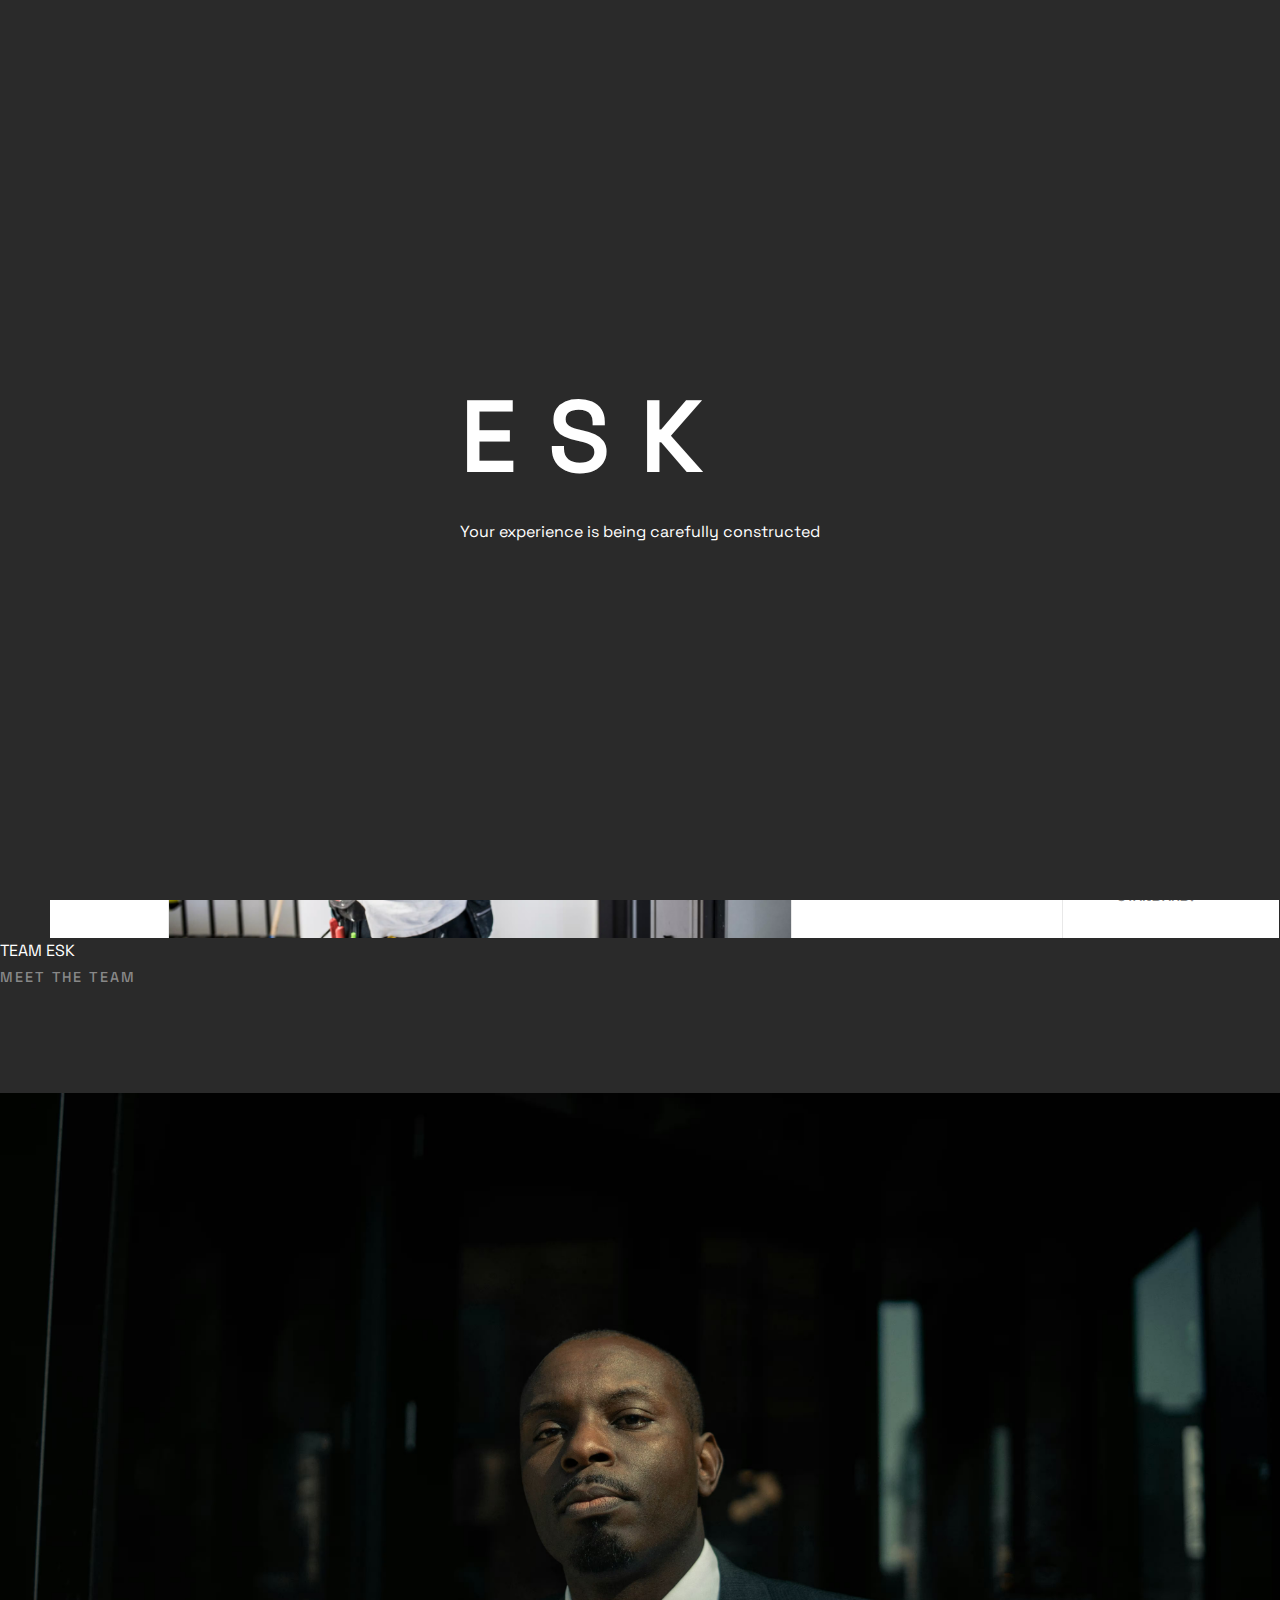
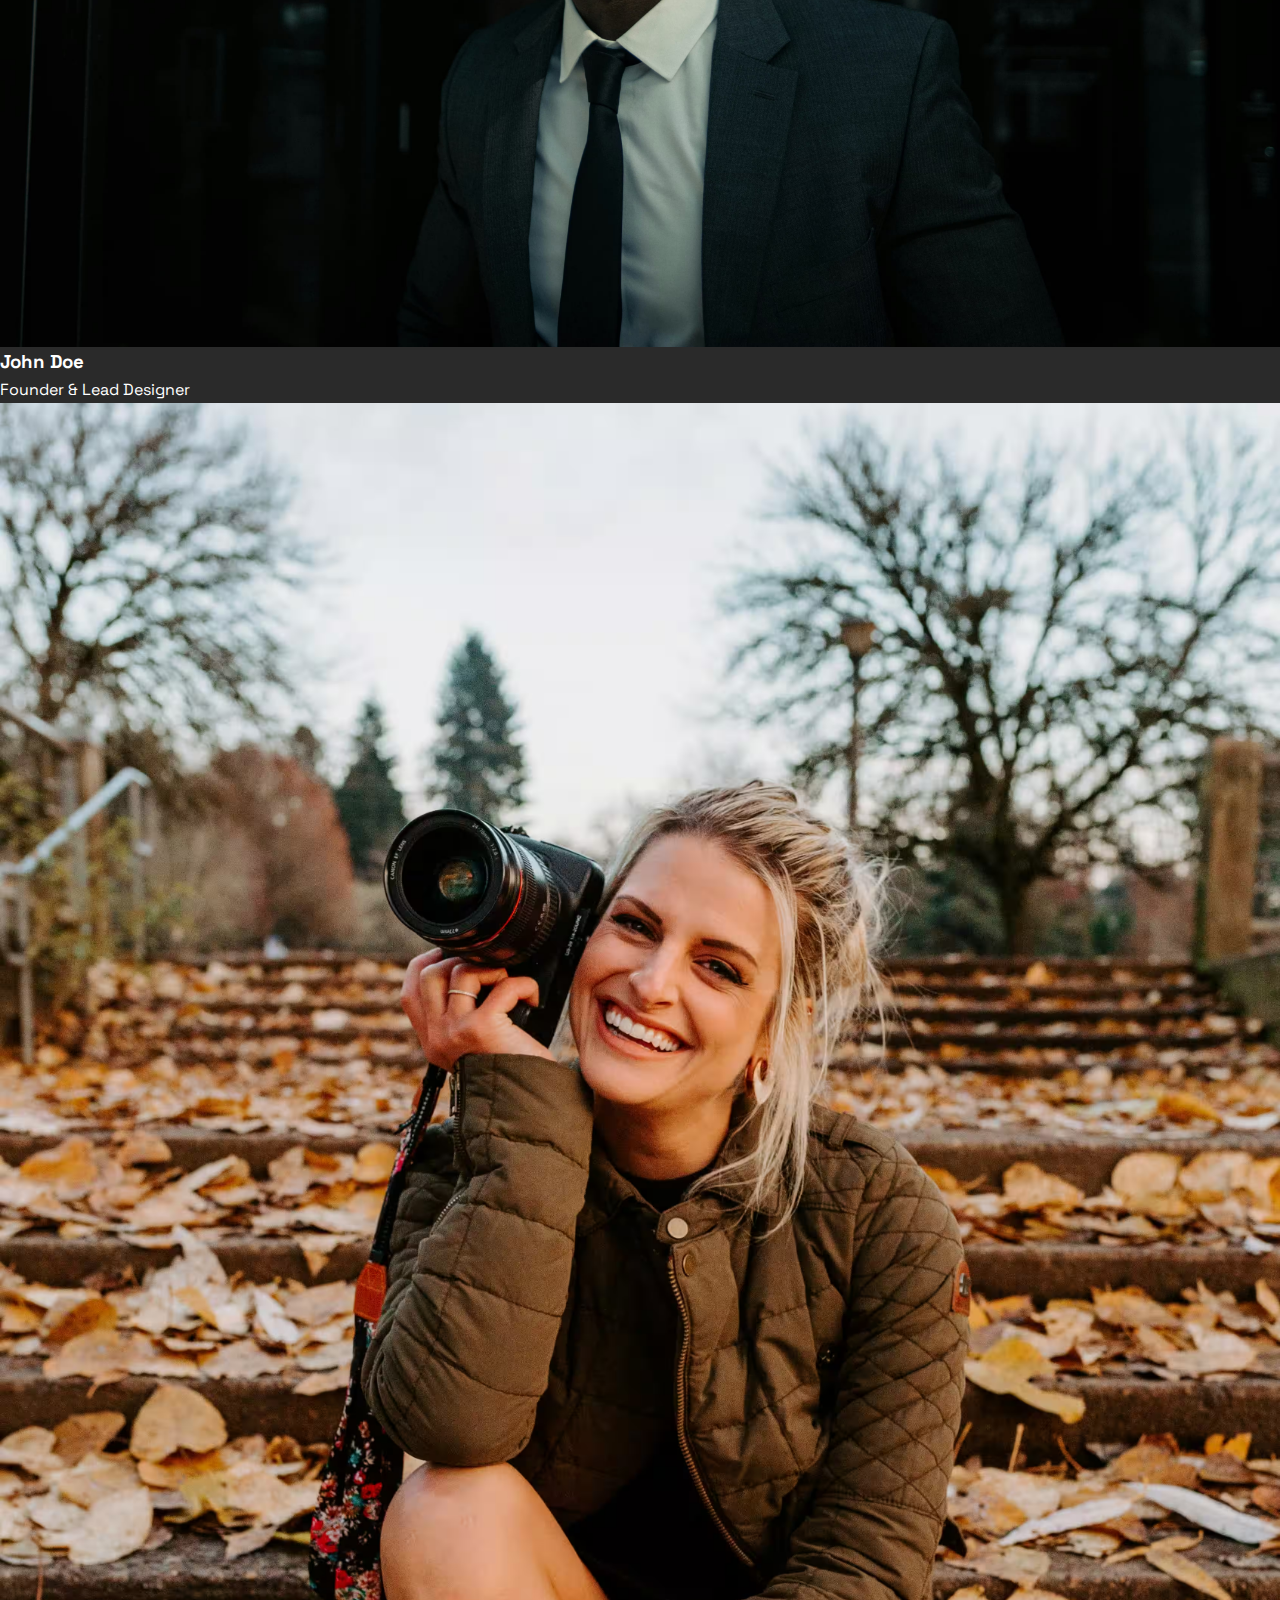
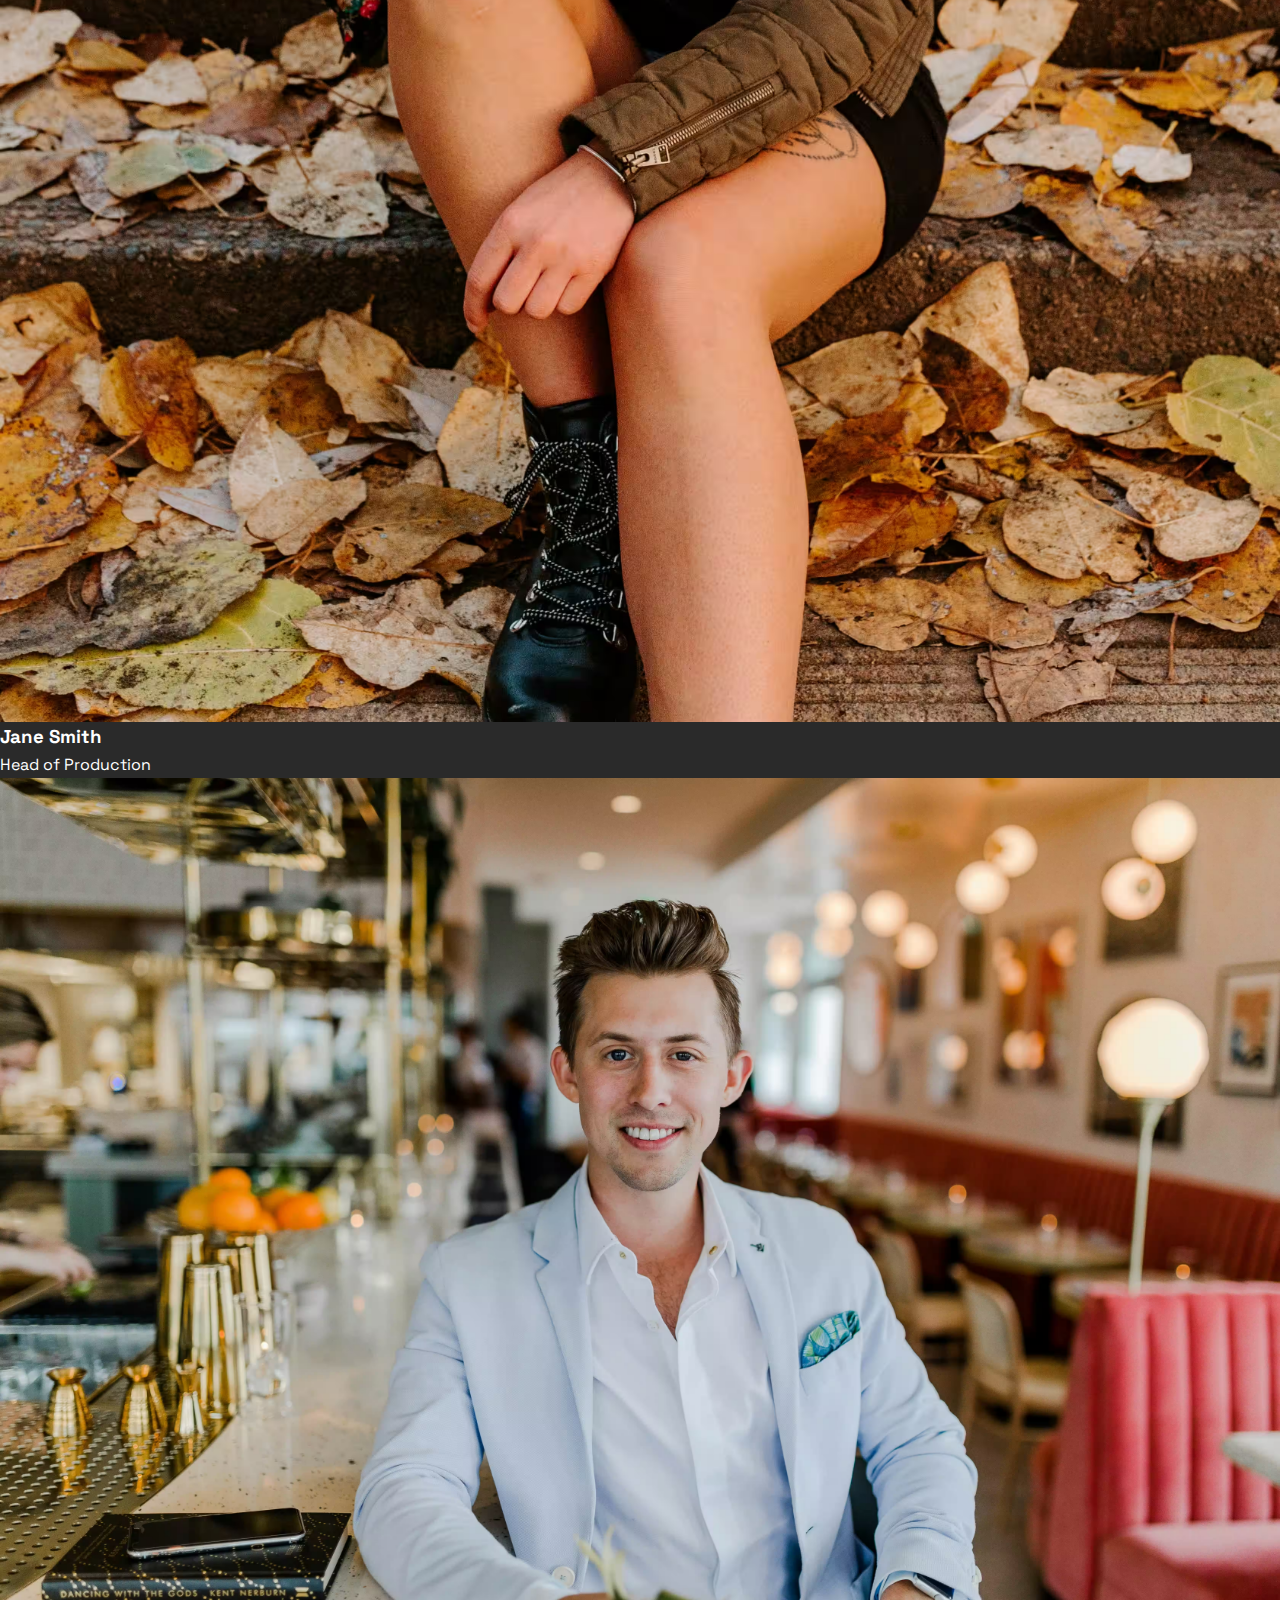
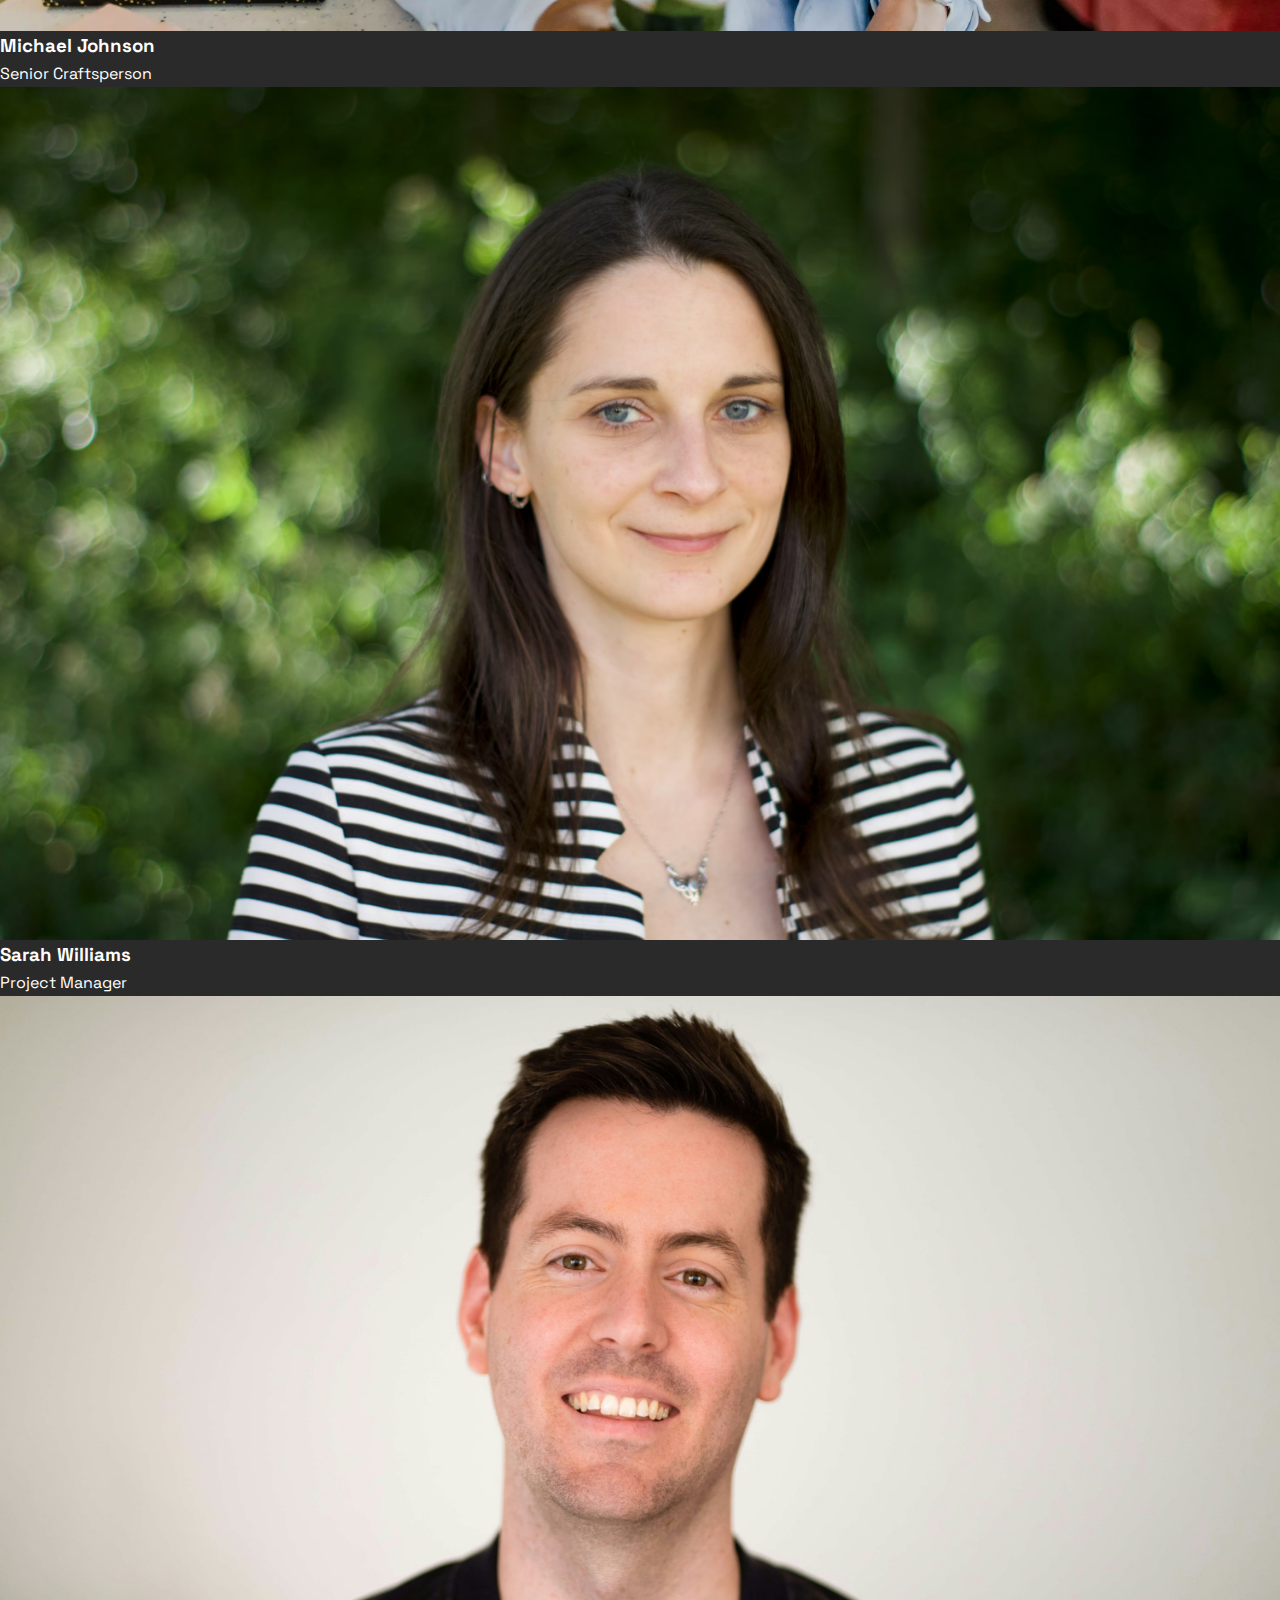
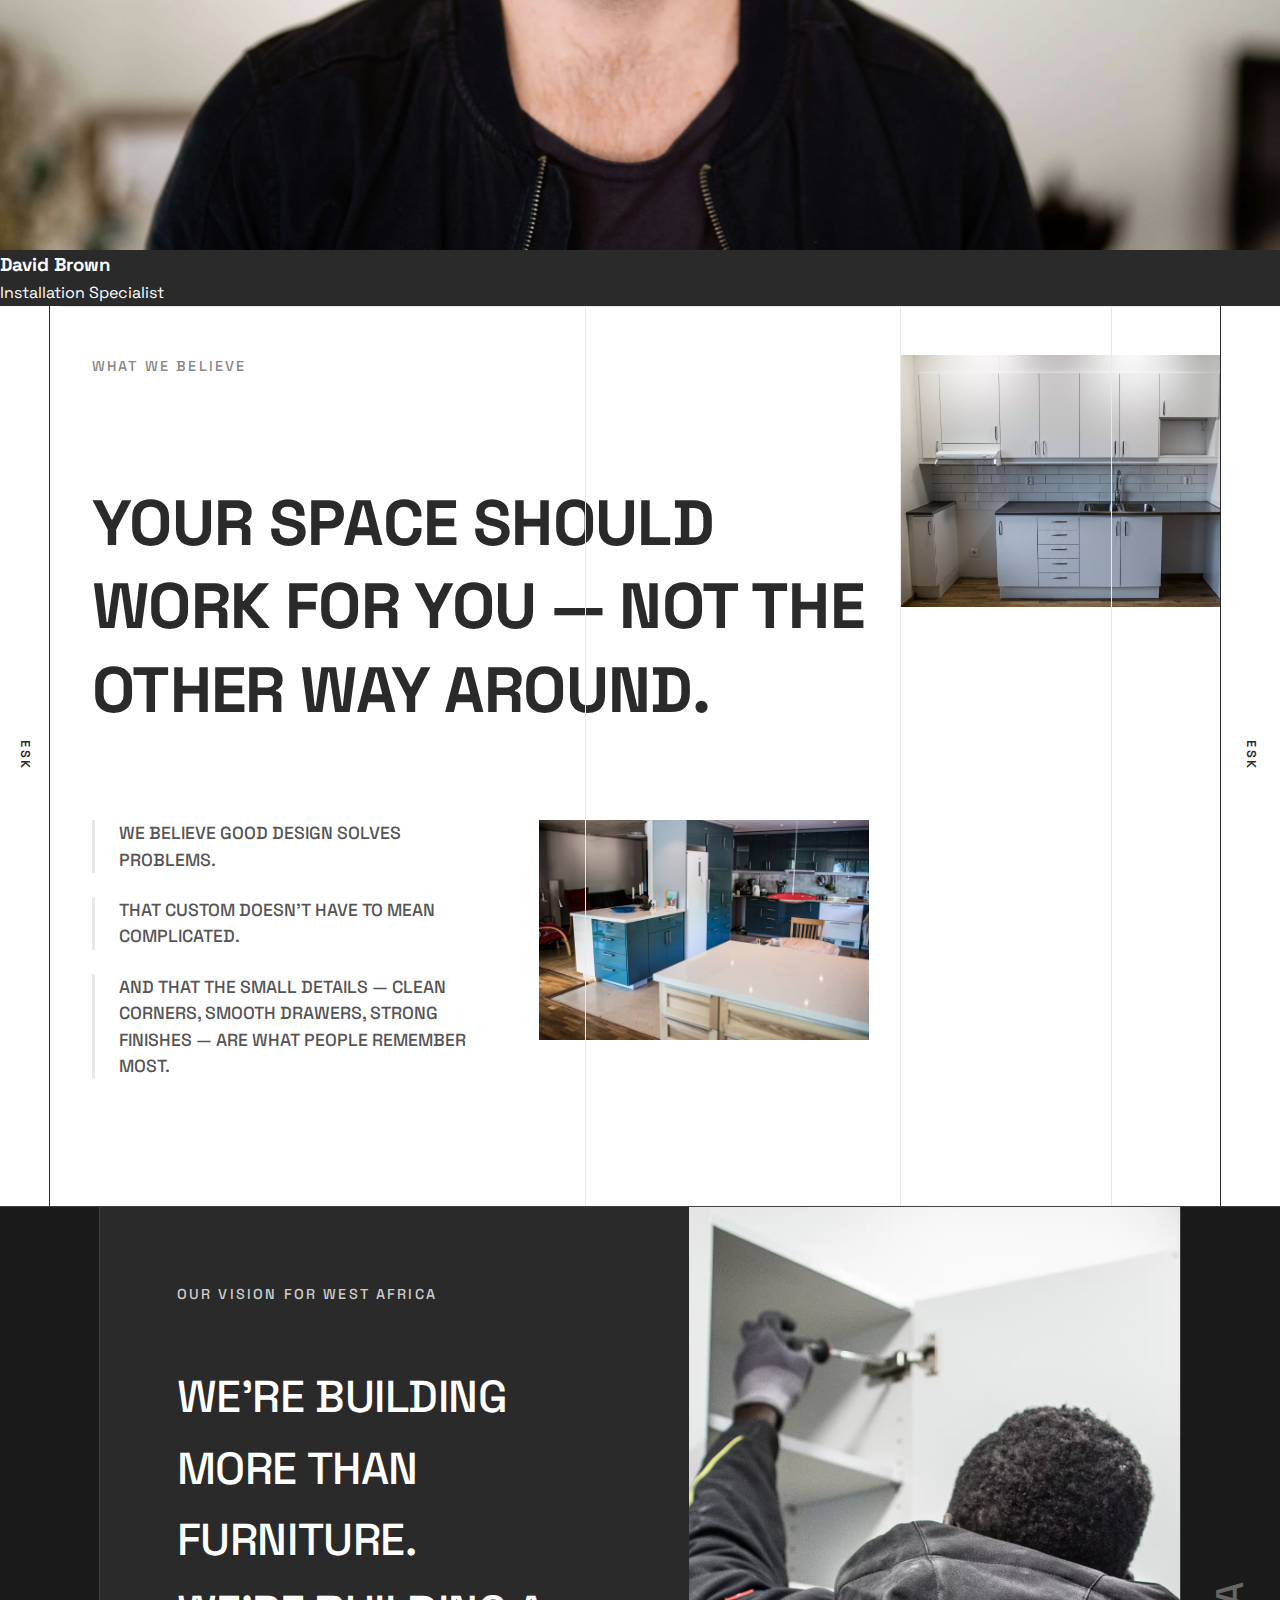
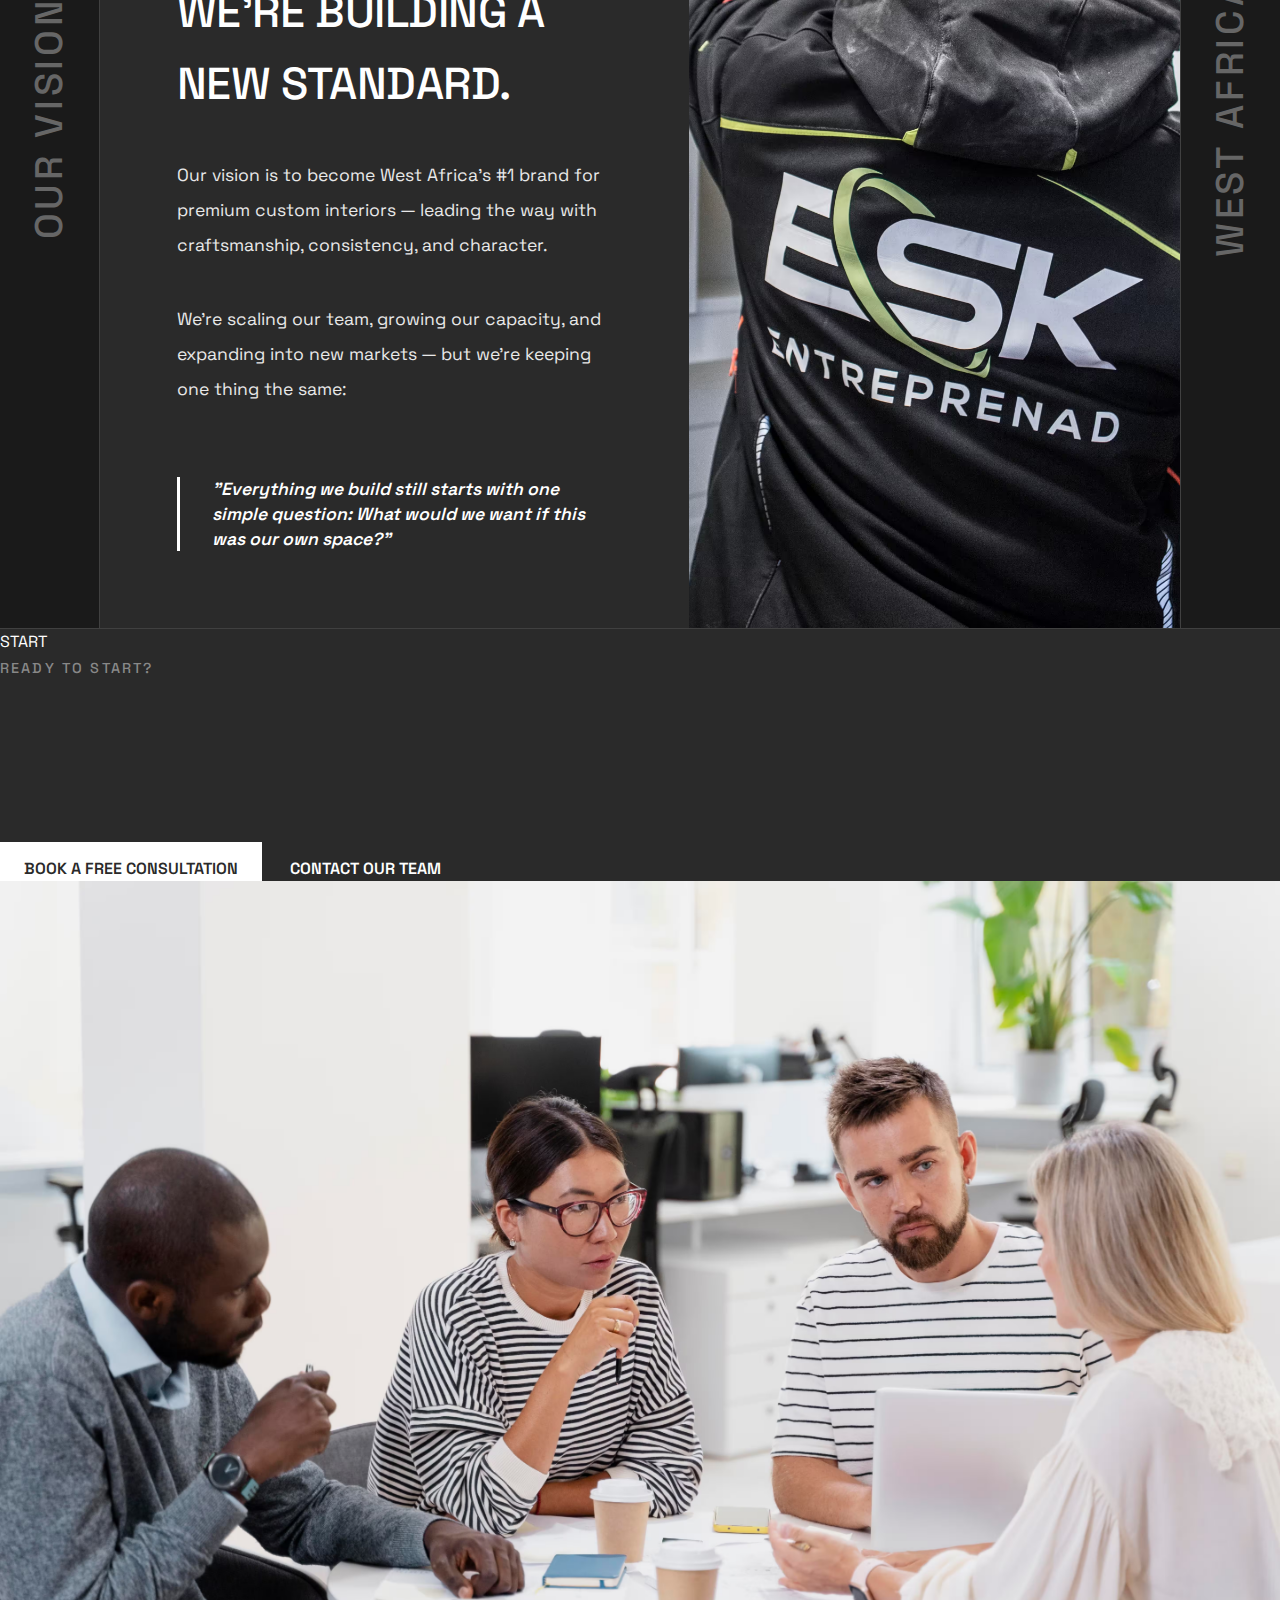
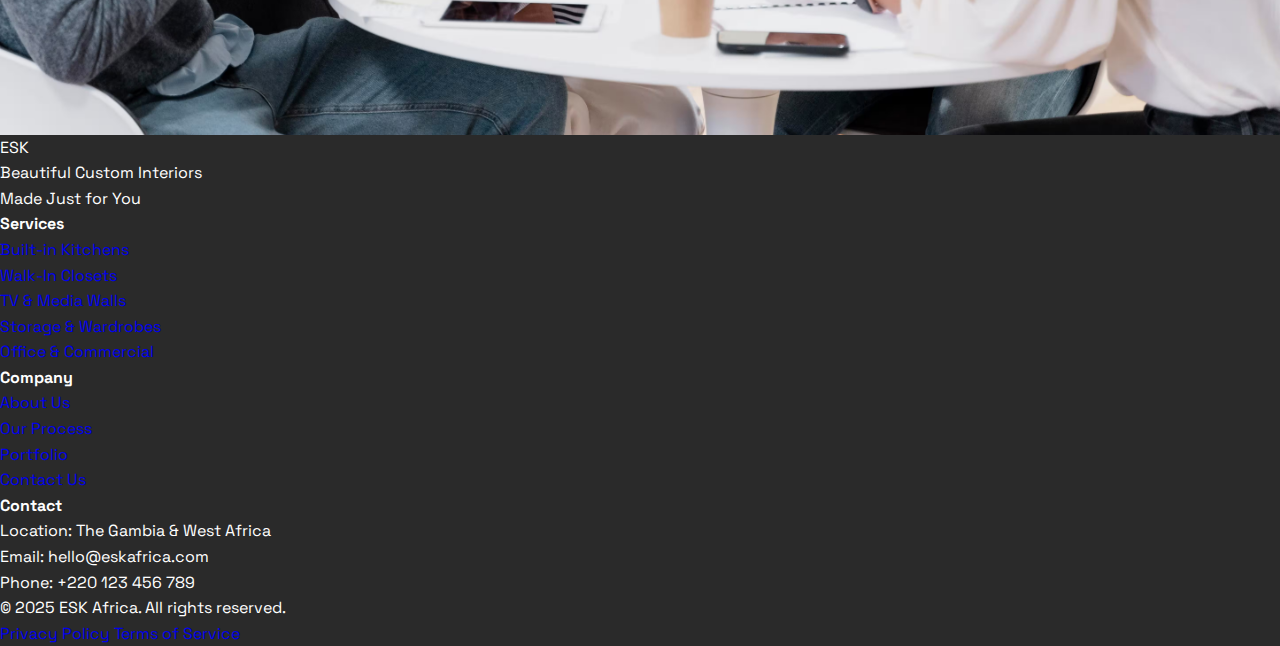
<file: about/index.html>
<!DOCTYPE html>
<html lang="en">
  <head>
    <meta charset="UTF-8" />
    <meta name="viewport" content="width=device-width, initial-scale=1.0" />
    <title>ESK | About Us</title>

    <!--==================== Font Link ====================-->
    <link rel="preconnect" href="https://fonts.googleapis.com" />
    <link rel="preconnect" href="https://fonts.gstatic.com" crossorigin />
    <link
      rel="stylesheet"
      href="https://fonts.googleapis.com/css2?family=Space+Grotesk:wght@300;400;500;600;700&display=swap"
    />
    <!--==================== End of Font Link ====================-->

    <!--==================== Stylesheet Links ====================-->
    <link rel="stylesheet" href="/assets/css/main.css" />
    <link rel="stylesheet" href="/assets/css/about.css" />
    <!--==================== End of Stylesheet Links ====================-->
  </head>
  <body>
    <!--==================== Loading Screen ====================-->
    <div class="loading__screen">
      <div class="loading__grid-container">
        <!--==================== Grid Lines ====================-->
        <div class="loading__grid-line loading__grid-line--v1"></div>
        <div class="loading__grid-line loading__grid-line--v2"></div>
        <div class="loading__grid-line loading__grid-line--v3"></div>
        <div class="loading__grid-line loading__grid-line--h1"></div>
        <div class="loading__grid-line loading__grid-line--h2"></div>
        <!--==================== End of Grid Lines ====================-->

        <!--==================== Content ====================-->
        <div class="loading__content">
          <div class="loading__text">ESK</div>
          <div class="loading__message">
            Your experience is being carefully constructed
          </div>
        </div>
        <!--==================== End of Content ====================-->
      </div>
    </div>
    <!--==================== End of Loading Screen ====================-->

    <!--==================== Custom Cursor ====================-->
    <div class="cursor"></div>
    <div class="cursor__follower"></div>
    <!--==================== End of Custom Cursor ====================-->

    <!--==================== Navigation ====================-->
    <nav class="nav">
      <div class="logo"><a href="/">ESK</a></div>
      <button class="nav__hamburger" aria-label="Toggle menu">
        <span class="hamburger__line"></span>
        <span class="hamburger__line"></span>
        <span class="hamburger__line"></span>
      </button>
    </nav>
    <!--==================== End of Navigation ====================-->

    <!--==================== Fullscreen Navigation Menu ====================-->
    <div class="nav__overlay">
      <div class="nav__overlay-content">
        <div class="section-sidebar__esk section-sidebar__esk-left">
          <span class="section-sidebar__text">NAVIGATE</span>
        </div>

        <div class="nav__header">
          <h2><a href="/">ESK</a></h2>
          <div class="nav__overlay-header">
            <button class="nav__close" aria-label="Close menu">
              <span class="close__line"></span>
              <span class="close__line"></span>
            </button>
          </div>
        </div>

        <div class="nav__overlay-grid">
          <div class="nav__overlay-main">
            <div class="nav__links-primary">
              <a href="/" class="nav__link nav__link--primary" data-number="01">
                <span>Home</span>
              </a>
              <a
                href="/about"
                data-number="02"
                class="nav__link nav__link--primary"
              >
                <span>About Us</span>
              </a>
              <a
                href="/kitchen"
                data-number="03"
                class="nav__link nav__link--primary"
              >
                <span>Kitchen & Bath</span>
              </a>
              <a
                href="/living/"
                class="nav__link nav__link--primary"
                data-number="04"
              >
                <span>Living</span>
              </a>
              <a
                data-number="05"
                href="/commercial/"
                class="nav__link nav__link--primary"
              >
                <span>Commercial</span>
              </a>
              <a
                data-number="06"
                href="/contact"
                class="nav__link nav__link--primary"
              >
                <span>Contact Us</span>
              </a>
            </div>
          </div>

          <div class="nav__overlay-divider"></div>

          <div class="nav__overlay-sidebar">
            <div class="nav__info">
              <div class="nav__info-section">
                <span class="nav__info-label">What We Do</span>
                <p class="nav__info-text">
                  Custom Built-in Kitchens<br />Walk-In Closets & Wardrobes<br />TV
                  & Media Walls<br />Office Interiors
                </p>
              </div>

              <div class="nav__info-section">
                <span class="nav__info-label">Our Promise</span>
                <p class="nav__info-text">
                  From idea to installation.<br />We manage everything<br />so
                  you don't have to.
                </p>
              </div>

              <div class="nav__info-section">
                <span class="nav__info-label">Get Started</span>
                <p class="nav__info-text">
                  Free Design Consultation<br />Gambia & West Africa<br />Call
                  us today
                </p>
              </div>
            </div>
          </div>
        </div>
      </div>
    </div>
    <!--==================== End of Fullscreen Navigation Menu ====================-->

    <!--==================== Hero Section ====================-->
    <section class="hero">
      <div class="section-sidebar__esk section-sidebar__esk-left">
        <span class="section-sidebar__text">ESK</span>
      </div>
      <div class="hero__container">
        <div class="hero__grid">
          <div class="hero__grid-line-v1"></div>
          <div class="hero__grid-line-v2"></div>
          <div class="hero__grid-line-v3"></div>
          <div class="hero__grid-line-v4"></div>
          <div class="hero__grid-line-h1"></div>

          <div class="hero__accent">
            <span class="hero__accent-text">ORIGIN</span>
          </div>

          <div class="hero__content">
            <span class="section__subtitle">The Story Behind ESK</span>
            <h2 class="section__title">
              ESK Africa started<br />
              with a simple<br />
              frustration
            </h2>
            <p class="body__text">
              We saw the same thing everywhere — homes, offices, hotels. Generic
              furniture that didn't feel special. Didn't last. Didn't work. So
              we decided to change that. With a small workshop, a few bold
              clients, and a big belief that African interiors could be
              world-class.
            </p>
          </div>

          <div class="hero__image-1">
            <picture>
              <source
                type="image/avif"
                srcset="
                  /assets/images/about-page/hero-section/workshop/workshop.avif
                "
              />
              <source
                type="image/webp"
                srcset="
                  /assets/images/about-page/hero-section/workshop/workshop.webp
                "
              />
              <img
                class="image__full"
                alt="ESK Workshop - Where it all began"
                src="/assets/images/about-page/hero-section/workshop/workshop.jpg"
              />
            </picture>
          </div>

          <div class="hero__quote">
            <div class="hero__quote-main">
              <blockquote class="hero__quote-text">
                "Why was it so hard to find beautiful, well-made furniture that
                actually fit?"
              </blockquote>
            </div>
          </div>
          <div class="hero__quote-context-container">
            <p class="hero__quote-context">
              Fit the space. Fit the lifestyle. Fit the standard.
            </p>
          </div>

          <div class="hero__image-2">
            <picture>
              <source
                type="image/avif"
                srcset="
                  /assets/images/about-page/hero-section/workshop-2/workshop-2.avif
                "
              />
              <source
                type="image/webp"
                srcset="
                  /assets/images/about-page/hero-section/workshop-2/workshop-2.webp
                "
              />
              <img
                class="image__full"
                alt="Early ESK project"
                src="/assets/images/about-page/hero-section/workshop-2/workshop-2.jpg"
              />
            </picture>
          </div>
        </div>
      </div>
    </section>
    <!--==================== End of Hero Section ====================-->

    <!--==================== Meet The Team Section ====================-->
    <section class="team">
      <div class="team__container">
        <div class="team__grid">
          <div class="team__grid-line-v1"></div>
          <div class="team__grid-line-v2"></div>
          <div class="team__grid-line-v3"></div>
          <div class="team__grid-line-v4"></div>
          <div class="team__grid-line-h1"></div>

          <div class="team__accent">
            <span class="team__accent-text">TEAM ESK</span>
          </div>

          <div class="team__header">
            <span class="section__subtitle">Meet The Team</span>
            <h2 class="section__title">The people building ESK Africa.</h2>
          </div>

          <div class="team__members-grid">
            <div class="team__member team__member--large">
              <div class="team__member-image">
                <picture>
                  <source
                    type="image/avif"
                    srcset="
                      /assets/images/about-page/team-section/member-1/member-1.avif
                    "
                  />
                  <source
                    type="image/webp"
                    srcset="
                      /assets/images/about-page/team-section/member-1/member-1.webp
                    "
                  />
                  <img
                    class="image__full"
                    alt="Founder and Lead Designer"
                    src="/assets/images/about-page/team-section/member-1/member-1.jpg"
                  />
                </picture>
              </div>
              <div class="team__member-info">
                <h3 class="team__member-name">John Doe</h3>
                <p class="team__member-role">Founder & Lead Designer</p>
              </div>
            </div>

            <div class="team__member">
              <div class="team__member-image">
                <picture>
                  <source
                    type="image/avif"
                    srcset="
                      /assets/images/about-page/team-section/member-2/member-2.avif
                    "
                  />
                  <source
                    type="image/webp"
                    srcset="
                      /assets/images/about-page/team-section/member-2/member-2.webp
                    "
                  />
                  <img
                    class="image__full"
                    alt="Head of Production"
                    src="/assets/images/about-page/team-section/member-2/member-2.jpg"
                  />
                </picture>
              </div>
              <div class="team__member-info">
                <h3 class="team__member-name">Jane Smith</h3>
                <p class="team__member-role">Head of Production</p>
              </div>
            </div>

            <div class="team__member">
              <div class="team__member-image">
                <picture>
                  <source
                    type="image/avif"
                    srcset="
                      /assets/images/about-page/team-section/member-3/member-3.avif
                    "
                  />
                  <source
                    type="image/webp"
                    srcset="
                      /assets/images/about-page/team-section/member-3/member-3.webp
                    "
                  />
                  <img
                    class="image__full"
                    alt="Senior Craftsperson"
                    src="/assets/images/about-page/team-section/member-3/member-3.jpg"
                  />
                </picture>
              </div>
              <div class="team__member-info">
                <h3 class="team__member-name">Michael Johnson</h3>
                <p class="team__member-role">Senior Craftsperson</p>
              </div>
            </div>

            <div class="team__member">
              <div class="team__member-image">
                <picture>
                  <source
                    type="image/avif"
                    srcset="
                      /assets/images/about-page/team-section/member-4/member-4.avif
                    "
                  />
                  <source
                    type="image/webp"
                    srcset="
                      /assets/images/about-page/team-section/member-4/member-4.webp
                    "
                  />
                  <img
                    class="image__full"
                    alt="Project Manager"
                    src="/assets/images/about-page/team-section/member-4/member-4.jpg"
                  />
                </picture>
              </div>
              <div class="team__member-info">
                <h3 class="team__member-name">Sarah Williams</h3>
                <p class="team__member-role">Project Manager</p>
              </div>
            </div>

            <div class="team__member">
              <div class="team__member-image">
                <picture>
                  <source
                    type="image/avif"
                    srcset="
                      /assets/images/about-page/team-section/member-5/member-5.avif
                    "
                  />
                  <source
                    type="image/webp"
                    srcset="
                      /assets/images/about-page/team-section/member-5/member-5.webp
                    "
                  />
                  <img
                    class="image__full"
                    alt="Installation Specialist"
                    src="/assets/images/about-page/team-section/member-5/member-5.jpg"
                  />
                </picture>
              </div>
              <div class="team__member-info">
                <h3 class="team__member-name">David Brown</h3>
                <p class="team__member-role">Installation Specialist</p>
              </div>
            </div>
          </div>
        </div>
      </div>

      <div class="section-sidebar__esk section-sidebar__esk-right">
        <span class="section-sidebar__text">ESK</span>
      </div>
    </section>
    <!--==================== End of Meet The Team Section ====================-->

    <!--==================== What We Believe Section ====================-->
    <section class="beliefs">
      <div class="section-sidebar__esk section-sidebar__esk-left">
        <span class="section-sidebar__text">ESK</span>
      </div>

      <div class="beliefs__container">
        <div class="beliefs__grid">
          <div class="beliefs__grid-line-v1"></div>
          <div class="beliefs__grid-line-v2"></div>
          <div class="beliefs__grid-line-v3"></div>
          <div class="beliefs__grid-line-v4"></div>
          <div class="beliefs__grid-line-h1"></div>

          <div class="beliefs__magazine-spread">
            <div class="beliefs__header-section">
              <span class="section__subtitle">What We Believe</span>
            </div>

            <div class="beliefs__philosophy-statement">
              <blockquote class="beliefs__main-quote">
                Your space should work for you — not the other way around.
              </blockquote>
            </div>

            <div class="beliefs__editorial-content">
              <div class="beliefs__content-columns">
                <div class="beliefs__content-column-1">
                  <div class="beliefs__principles">
                    <p class="beliefs__principle-text">
                      We believe good design solves problems.
                    </p>
                    <p class="beliefs__principle-text">
                      That custom doesn't have to mean complicated.
                    </p>
                    <p class="beliefs__principle-text">
                      And that the small details — clean corners, smooth
                      drawers, strong finishes — are what people remember most.
                    </p>
                  </div>
                </div>

                <div class="beliefs__content-column-2">
                  <div class="beliefs__secondary-image">
                    <picture>
                      <source
                        type="image/avif"
                        srcset="
                          /assets/images/about-page/beliefs-section/belief-2/belief-2.avif
                        "
                      />
                      <source
                        type="image/webp"
                        srcset="
                          /assets/images/about-page/beliefs-section/belief-2/belief-2.webp
                        "
                      />
                      <img
                        class="image__full"
                        alt="ESK attention to detail and craftsmanship"
                        src="/assets/images/about-page/beliefs-section/belief-2/belief-2.jpg"
                      />
                    </picture>
                  </div>
                </div>
              </div>
            </div>
          </div>

          <div class="beliefs__feature-column">
            <div class="beliefs__feature-image">
              <picture>
                <source
                  type="image/avif"
                  srcset="
                    /assets/images/about-page/beliefs-section/belief-1/belief-1.avif
                  "
                />
                <source
                  type="image/webp"
                  srcset="
                    /assets/images/about-page/beliefs-section/belief-1/belief-1.webp
                  "
                />
                <img
                  class="image__full"
                  alt="ESK craftsmanship and attention to detail"
                  src="/assets/images/about-page/beliefs-section/belief-1/belief-1.jpg"
                />
              </picture>
            </div>
          </div>
        </div>
      </div>

      <div class="section-sidebar__esk section-sidebar__esk-right">
        <span class="section-sidebar__text">ESK</span>
      </div>
    </section>
    <!--==================== End of What We Believe Section ====================-->

    <!--==================== Vision Section ====================-->
    <section class="vision">
      <div class="vision__container">
        <div class="vision__spread">
          <div class="vision__accent-left">
            <span class="vision__accent-text">OUR VISION</span>
          </div>

          <div class="vision__content">
            <span class="section__subtitle">Our Vision for West Africa</span>
            <h2 class="section__title">
              We're building more than furniture.<br />
              We're building a new standard.
            </h2>
            <p class="body__text">
              Our vision is to become West Africa's #1 brand for premium custom
              interiors — leading the way with craftsmanship, consistency, and
              character.
            </p>
            <p class="body__text">
              We're scaling our team, growing our capacity, and expanding into
              new markets — but we're keeping one thing the same:
            </p>
            <blockquote class="vision__quote">
              "Everything we build still starts with one simple question: What
              would we want if this was our own space?"
            </blockquote>
          </div>

          <div class="vision__image">
            <picture>
              <source
                type="image/avif"
                srcset="/assets/images/about-page/vision-section/vision.avif"
              />
              <source
                type="image/webp"
                srcset="/assets/images/about-page/vision-section/vision.webp"
              />
              <img
                class="image__full"
                alt="ESK Africa's vision for West African interiors"
                src="/assets/images/about-page/vision-section/vision.jpg"
              />
            </picture>
          </div>

          <div class="vision__accent-right">
            <span class="vision__accent-text">WEST AFRICA</span>
          </div>
        </div>
      </div>
    </section>
    <!--==================== End of Vision Section ====================-->

    <!--==================== CTA Section ====================-->
    <section class="cta">
      <div class="section-sidebar__esk section-sidebar__esk-left">
        <span class="section-sidebar__text">ESK</span>
      </div>

      <div class="cta__container">
        <div class="cta__grid">
          <div class="cta__grid-line-v1"></div>
          <div class="cta__grid-line-v2"></div>
          <div class="cta__grid-line-h1"></div>

          <div class="cta__accent">
            <span class="cta__accent-text">START</span>
          </div>

          <div class="cta__content">
            <span class="section__subtitle">Ready to Start?</span>
            <h2 class="section__title">
              Let's make your space beautiful, smart, and uniquely yours.
            </h2>
            <div class="cta__buttons">
              <a href="/contact" class="btn btn__primary"
                >Book a Free Consultation</a
              >
              <a href="/contact" class="btn btn__secondary">Contact Our Team</a>
            </div>
          </div>

          <div class="cta__image">
            <picture>
              <source
                type="image/avif"
                srcset="/assets/images/home-page/cta-section/cta.avif"
              />
              <source
                type="image/webp"
                srcset="/assets/images/home-page/cta-section/cta.webp"
              />
              <img
                class="image__full"
                alt="Free Design Consultation"
                src="/assets/images/home-page/cta-section/cta.jpg"
              />
            </picture>
          </div>
        </div>
      </div>

      <div class="section-sidebar__esk section-sidebar__esk-right">
        <span class="section-sidebar__text">ESK</span>
      </div>
    </section>
    <!--==================== End of CTA Section ====================-->

    <!--==================== Footer ====================-->
    <footer class="footer">
      <div class="footer__container">
        <div class="footer__grid">
          <div class="footer__brand">
            <div class="footer__logo">ESK</div>
            <p class="footer__tagline">
              Beautiful Custom Interiors<br />
              Made Just for You
            </p>
          </div>

          <div class="footer__links">
            <div class="footer__column">
              <h4 class="footer__heading">Services</h4>
              <ul class="footer__list">
                <li>
                  <a href="/kitchen" class="footer__link">Built-in Kitchens</a>
                </li>
                <li>
                  <a href="/kitchen" class="footer__link">Walk-In Closets</a>
                </li>
                <li>
                  <a href="/living" class="footer__link">TV & Media Walls</a>
                </li>
                <li>
                  <a href="/living" class="footer__link">Storage & Wardrobes</a>
                </li>
                <li>
                  <a href="/commercial" class="footer__link"
                    >Office & Commercial</a
                  >
                </li>
              </ul>
            </div>

            <div class="footer__column">
              <h4 class="footer__heading">Company</h4>
              <ul class="footer__list">
                <li><a href="#" class="footer__link">About Us</a></li>
                <li>
                  <a href="/" class="footer__link">Our Process</a>
                </li>
                <li><a href="/kitchen" class="footer__link">Portfolio</a></li>
                <li>
                  <a href="/contact" class="footer__link">Contact Us</a>
                </li>
              </ul>
            </div>

            <div class="footer__column">
              <h4 class="footer__heading">Contact</h4>
              <div class="footer__contact">
                <p class="footer__contact-item">
                  <span class="footer__contact-label">Location:</span>
                  The Gambia & West Africa
                </p>
                <p class="footer__contact-item">
                  <span class="footer__contact-label">Email:</span>
                  hello@eskafrica.com
                </p>
                <p class="footer__contact-item">
                  <span class="footer__contact-label">Phone:</span>
                  +220 123 456 789
                </p>
              </div>
            </div>
          </div>
        </div>

        <div class="footer__bottom">
          <div class="footer__divider"></div>
          <div class="footer__bottom-content">
            <p class="footer__copyright">
              © 2025 ESK Africa. All rights reserved.
            </p>
            <div class="footer__legal">
              <a href="/privacy" class="footer__legal-link">Privacy Policy</a>
              <a href="/terms" class="footer__legal-link">Terms of Service</a>
            </div>
          </div>
        </div>
      </div>
    </footer>
    <!--==================== End of Footer ====================-->

    <!--==================== Script Link ====================-->
    <script src="/assets/js/utils.js"></script>
    <!--==================== End of Script Link ====================-->
  </body>
</html>
</file>
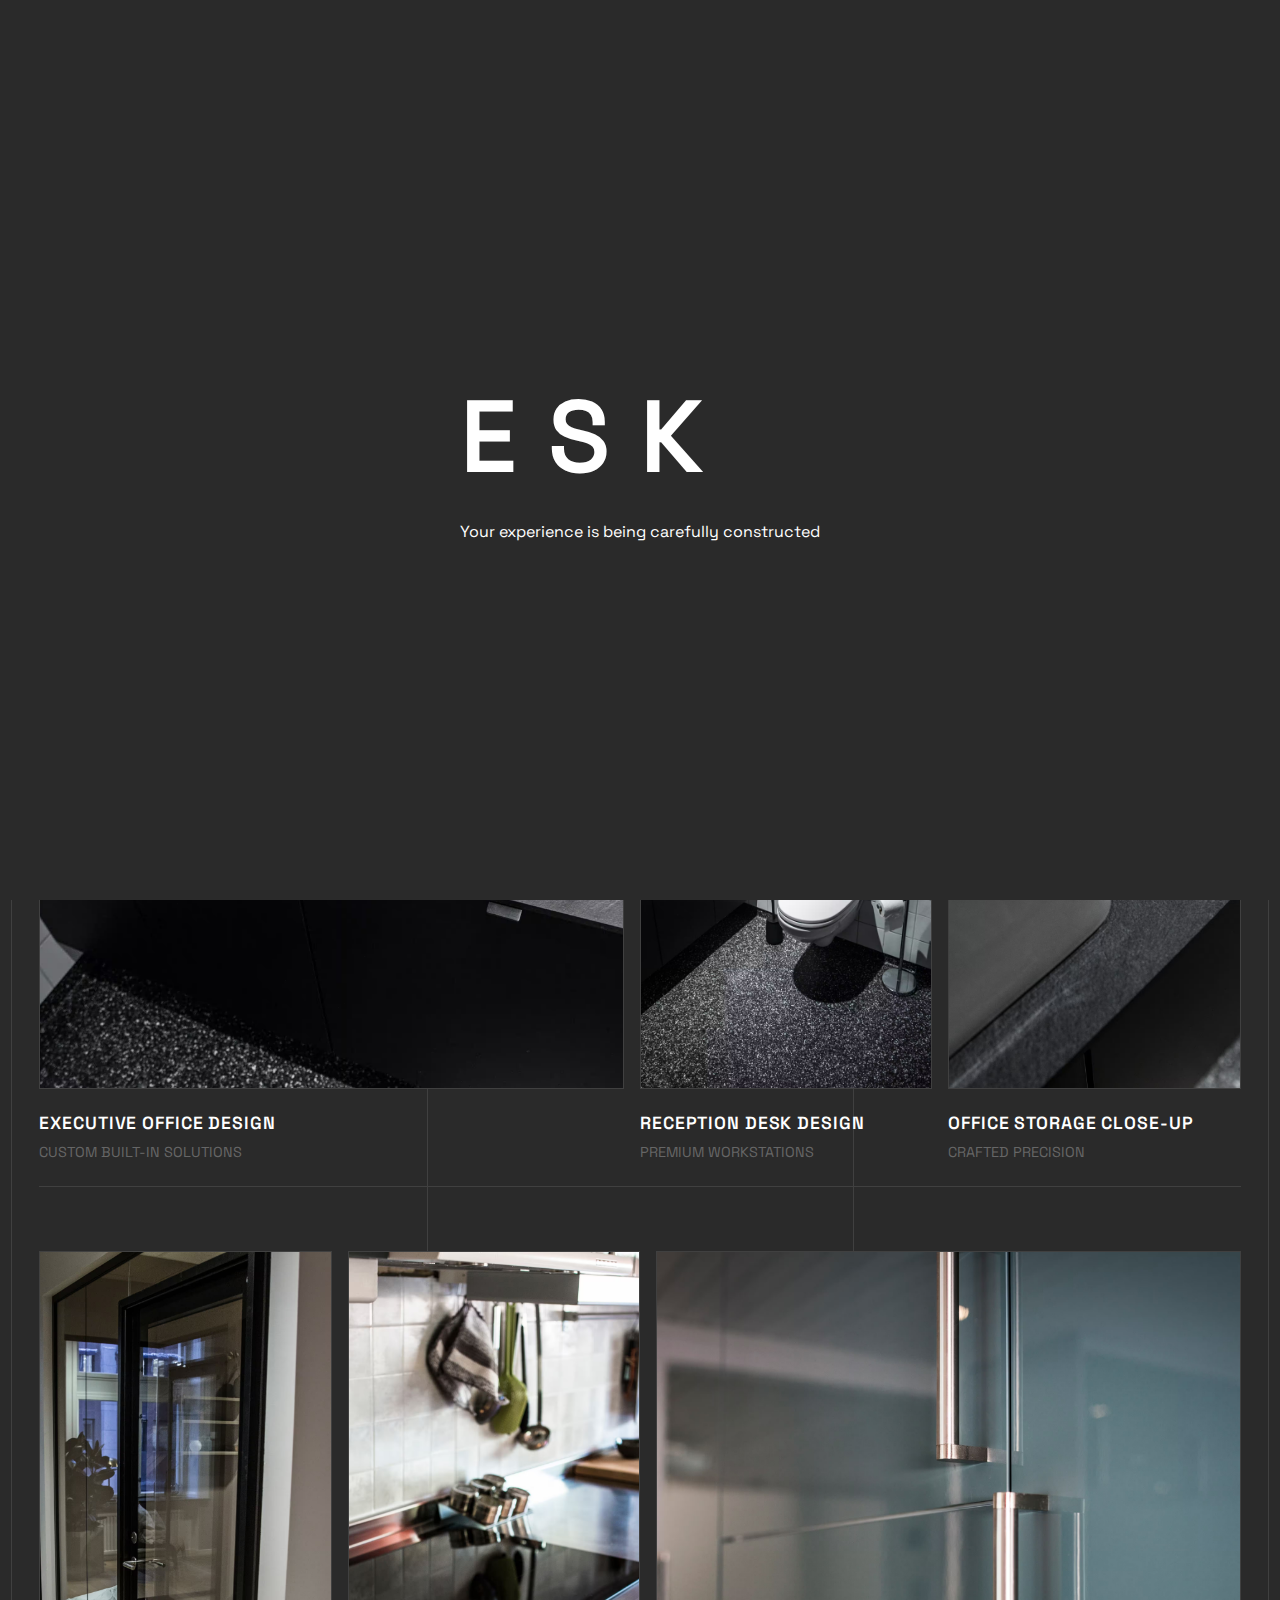
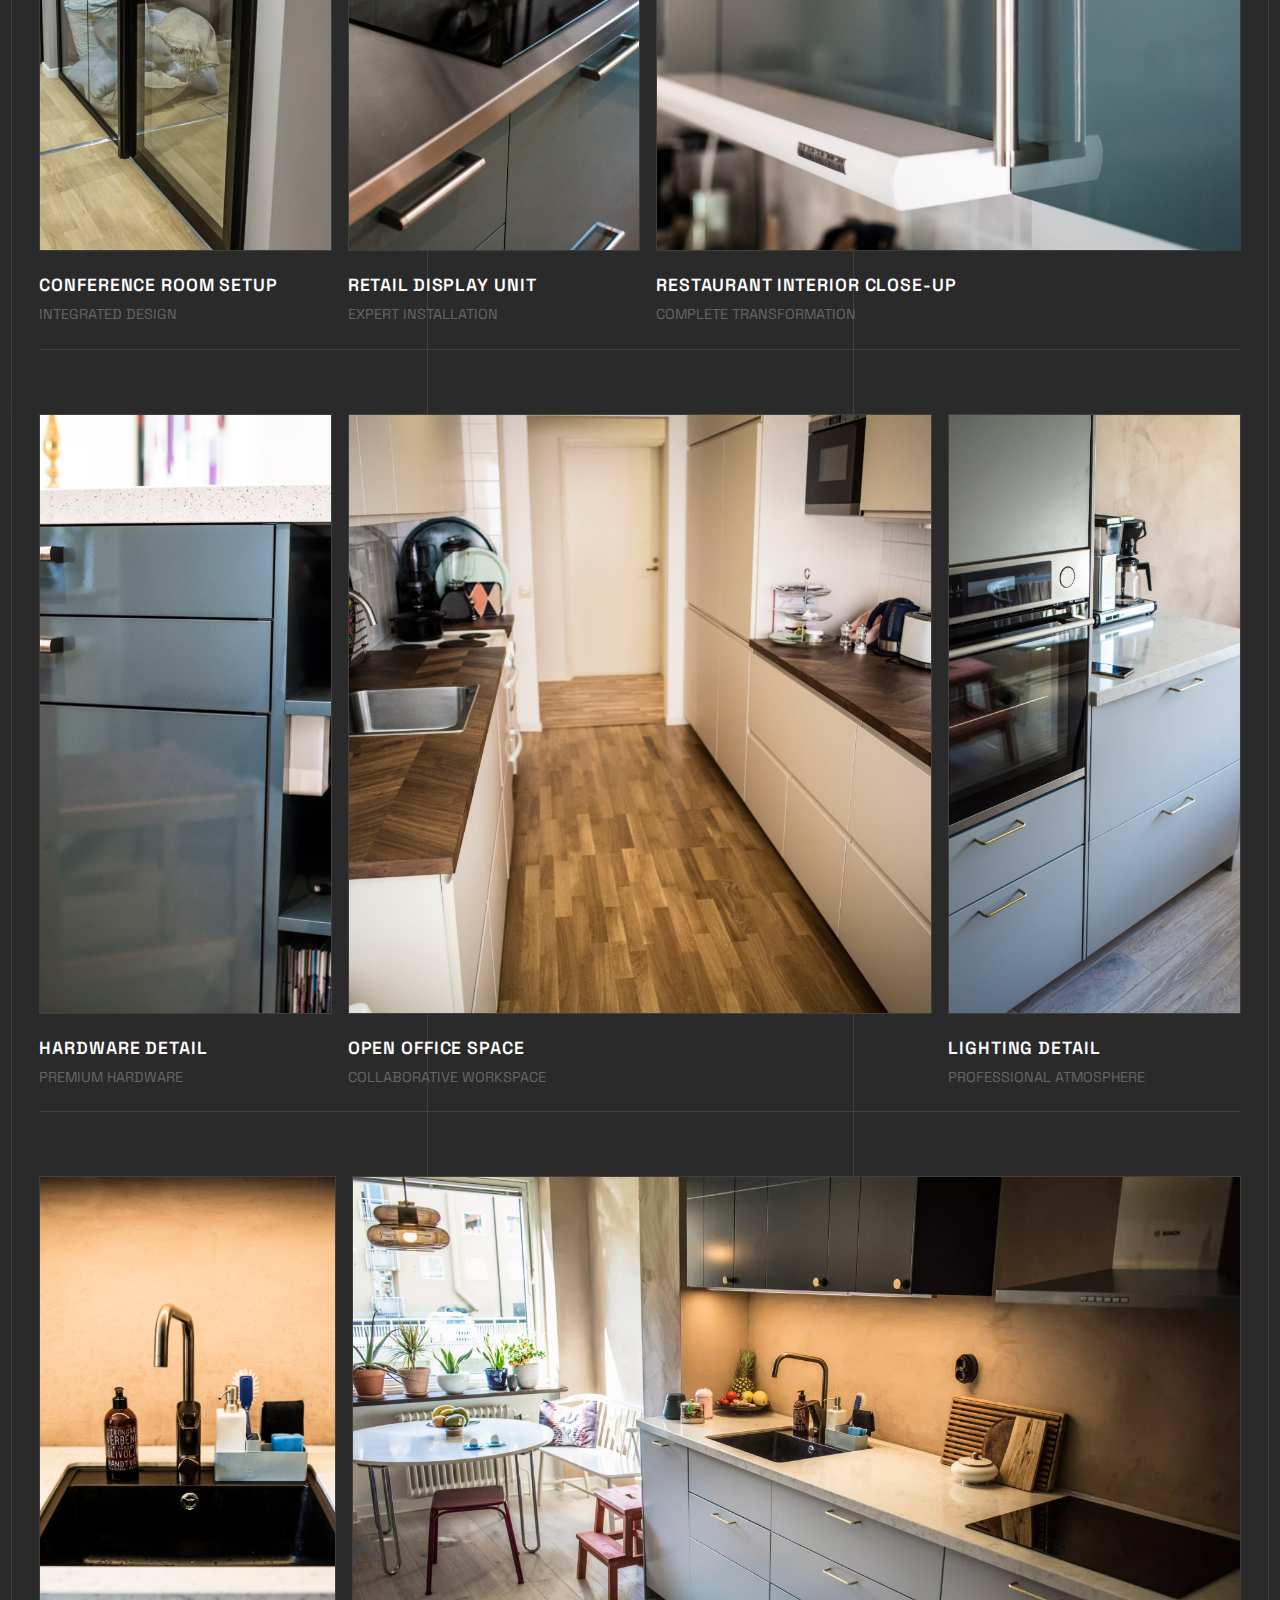
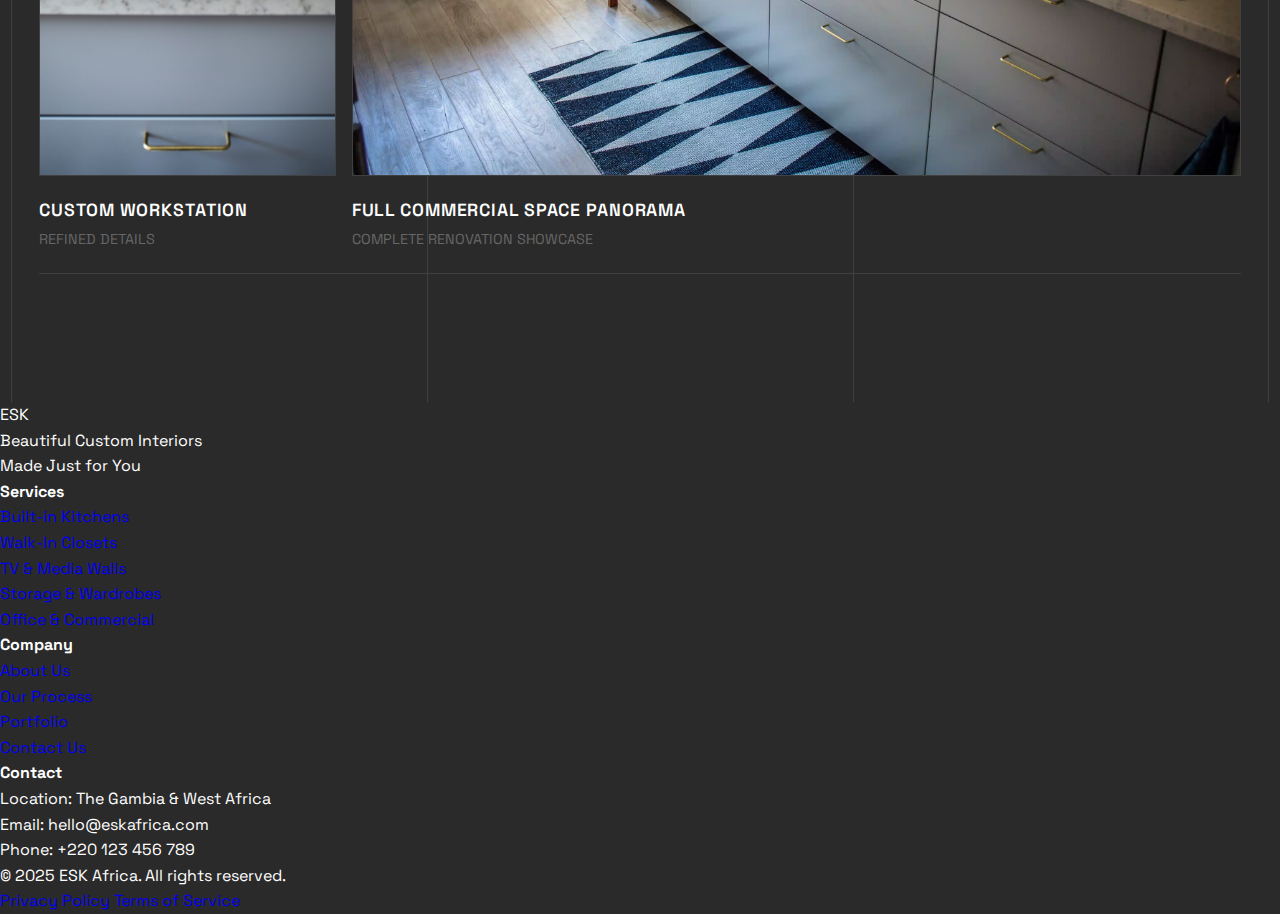
<file: commercial/index.html>
<!DOCTYPE html>
<html lang="en">
  <head>
    <meta charset="UTF-8" />
    <meta name="viewport" content="width=device-width, initial-scale=1.0" />
    <title>ESK | Commercial Spaces</title>

    <!--==================== Font Link ====================-->
    <link rel="preconnect" href="https://fonts.googleapis.com" />
    <link rel="preconnect" href="https://fonts.gstatic.com" crossorigin />
    <link
      rel="stylesheet"
      href="https://fonts.googleapis.com/css2?family=Space+Grotesk:wght@300;400;500;600;700&display=swap"
    />
    <!--==================== End of Font Link ====================-->

    <!--==================== Stylesheet Links ====================-->
    <link rel="stylesheet" href="/assets/css/main.css" />
    <link rel="stylesheet" href="/assets/css/commercial.css" />
    <!--==================== End of Stylesheet Links ====================-->
  </head>
  <body>
    <!--==================== Loading Screen ====================-->
    <div class="loading__screen">
      <div class="loading__grid-container">
        <!--==================== Grid Lines ====================-->
        <div class="loading__grid-line loading__grid-line--v1"></div>
        <div class="loading__grid-line loading__grid-line--v2"></div>
        <div class="loading__grid-line loading__grid-line--v3"></div>
        <div class="loading__grid-line loading__grid-line--h1"></div>
        <div class="loading__grid-line loading__grid-line--h2"></div>
        <!--==================== End of Grid Lines ====================-->

        <!--==================== Content ====================-->
        <div class="loading__content">
          <div class="loading__text">ESK</div>
          <div class="loading__message">
            Your experience is being carefully constructed
          </div>
        </div>
        <!--==================== End of Content ====================-->
      </div>
    </div>
    <!--==================== End of Loading Screen ====================-->

    <!--==================== Custom Cursor ====================-->
    <div class="cursor"></div>
    <div class="cursor__follower"></div>
    <!--==================== End of Custom Cursor ====================-->

    <!--==================== Navigation ====================-->
    <nav class="nav">
      <div class="logo"><a href="/">ESK</a></div>
      <button class="nav__hamburger" aria-label="Toggle menu">
        <span class="hamburger__line"></span>
        <span class="hamburger__line"></span>
        <span class="hamburger__line"></span>
      </button>
    </nav>
    <!--==================== End of Navigation ====================-->

    <!--==================== Fullscreen Navigation Menu ====================-->
    <div class="nav__overlay">
      <div class="nav__overlay-content">
        <div class="section-sidebar__esk section-sidebar__esk-left">
          <span class="section-sidebar__text">NAVIGATE</span>
        </div>

        <div class="nav__header">
          <h2><a href="/">ESK</a></h2>
          <div class="nav__overlay-header">
            <button class="nav__close" aria-label="Close menu">
              <span class="close__line"></span>
              <span class="close__line"></span>
            </button>
          </div>
        </div>

        <div class="nav__overlay-grid">
          <div class="nav__overlay-main">
            <div class="nav__links-primary">
              <a href="/" class="nav__link nav__link--primary" data-number="01">
                <span>Home</span>
              </a>
              <a
                href="/about"
                data-number="02"
                class="nav__link nav__link--primary"
              >
                <span>About Us</span>
              </a>
              <a
                href="/kitchen"
                data-number="03"
                class="nav__link nav__link--primary"
              >
                <span>Kitchen & Bath</span>
              </a>
              <a
                href="/living"
                data-number="04"
                class="nav__link nav__link--primary"
              >
                <span>Living</span>
              </a>
              <a
                data-number="05"
                href="/commercial"
                class="nav__link nav__link--primary"
              >
                <span>Commercial</span>
              </a>
              <a
                href="/contact"
                data-number="06"
                class="nav__link nav__link--primary"
              >
                <span>Contact Us</span>
              </a>
            </div>
          </div>

          <div class="nav__overlay-divider"></div>

          <div class="nav__overlay-sidebar">
            <div class="nav__info">
              <div class="nav__info-section">
                <span class="nav__info-label">What We Do</span>
                <p class="nav__info-text">
                  Custom Built-in Kitchens<br />Walk-In Closets & Wardrobes<br />TV
                  & Media Walls<br />Office Interiors
                </p>
              </div>

              <div class="nav__info-section">
                <span class="nav__info-label">Our Promise</span>
                <p class="nav__info-text">
                  From idea to installation.<br />We manage everything<br />so
                  you don't have to.
                </p>
              </div>

              <div class="nav__info-section">
                <span class="nav__info-label">Get Started</span>
                <p class="nav__info-text">
                  Free Design Consultation<br />Gambia & West Africa<br />Call
                  us today
                </p>
              </div>
            </div>
          </div>
        </div>
      </div>
    </div>
    <!--==================== End of Fullscreen Navigation Menu ====================-->

    <!--==================== Hero Section ====================-->
    <section class="hero">
      <div class="section-sidebar__esk section-sidebar__esk-left">
        <span class="section-sidebar__text">ESK</span>
      </div>

      <div class="hero__container">
        <div class="hero__grid">
          <div class="hero__grid-line-v1"></div>
          <div class="hero__grid-line-v2"></div>
          <div class="hero__grid-line-v3"></div>
          <div class="hero__grid-line-h1"></div>

          <div class="hero__content">
            <h1 class="hero__title">COMMERCIAL SPACES</h1>
            <p class="hero__subtitle">Professional built-in solutions</p>
          </div>
        </div>
      </div>

      <div class="section-sidebar__esk section-sidebar__esk-right">
        <span class="section-sidebar__text">ESK</span>
      </div>
    </section>
    <!--==================== End of Hero Section ====================-->

    <!--==================== Gallery Section ====================-->
    <section class="gallery">
      <div class="section-sidebar__esk section-sidebar__esk-left">
        <span class="section-sidebar__text">ESK</span>
      </div>

      <div class="gallery__container">
        <div class="gallery__grid">
          <div class="gallery__grid-line-v1"></div>
          <div class="gallery__grid-line-v2"></div>
          <div class="gallery__grid-line-v3"></div>
          <div class="gallery__grid-line-h1"></div>

          <!--==================== Pattern Row 1 ====================-->
          <div class="gallery__pattern-row gallery__pattern-row--1">
            <div class="gallery__item gallery__item--large">
              <div class="gallery__image-container">
                <picture>
                  <source
                    type="image/avif"
                    srcset="
                      /assets/images/commercial-page/gallery/image-1/image-1.avif
                    "
                  />
                  <source
                    type="image/webp"
                    srcset="
                      /assets/images/commercial-page/gallery/image-1/image-1.webp
                    "
                  />
                  <img
                    class="gallery__image"
                    alt="Custom Office Design"
                    src="/assets/images/commercial-page/gallery/image-1/image-1.jpg"
                  />
                </picture>
              </div>
              <div class="gallery__caption">
                <h3 class="gallery__title">Executive Office Design</h3>
                <p class="gallery__description">Custom built-in solutions</p>
              </div>
            </div>

            <div class="gallery__item gallery__item--small">
              <div class="gallery__image-container">
                <picture>
                  <source
                    type="image/avif"
                    srcset="
                      /assets/images/commercial-page/gallery/image-2/image-2.avif
                    "
                  />
                  <source
                    type="image/webp"
                    srcset="
                      /assets/images/commercial-page/gallery/image-2/image-2.webp
                    "
                  />
                  <img
                    alt="Reception Desk Detail"
                    class="gallery__image"
                    src="/assets/images/commercial-page/gallery/image-2/image-2.jpg"
                  />
                </picture>
              </div>
              <div class="gallery__caption">
                <h3 class="gallery__title">Reception Desk Design</h3>
                <p class="gallery__description">Premium workstations</p>
              </div>
            </div>

            <div class="gallery__item gallery__item--small">
              <div class="gallery__image-container">
                <picture>
                  <source
                    type="image/avif"
                    srcset="
                      /assets/images/commercial-page/gallery/image-3/image-3.avif
                    "
                  />
                  <source
                    type="image/webp"
                    srcset="
                      /assets/images/commercial-page/gallery/image-3/image-3.webp
                    "
                  />
                  <img
                    alt="Storage Detail"
                    class="gallery__image"
                    src="/assets/images/commercial-page/gallery/image-3/image-3.jpg"
                  />
                </picture>
              </div>
              <div class="gallery__caption">
                <h3 class="gallery__title">Office Storage Close-up</h3>
                <p class="gallery__description">Crafted precision</p>
              </div>
            </div>
          </div>
          <!--==================== End of Pattern Row 1 ====================-->

          <!--==================== Pattern Row 2 ====================-->
          <div class="gallery__pattern-row gallery__pattern-row--2">
            <div class="gallery__item gallery__item--small">
              <div class="gallery__image-container">
                <picture>
                  <source
                    type="image/avif"
                    srcset="
                      /assets/images/commercial-page/gallery/image-4/image-4.avif
                    "
                  />
                  <source
                    type="image/webp"
                    srcset="
                      /assets/images/commercial-page/gallery/image-4/image-4.webp
                    "
                  />
                  <img
                    alt="Conference Room Installation"
                    class="gallery__image"
                    src="/assets/images/commercial-page/gallery/image-4/image-4.jpg"
                  />
                </picture>
              </div>
              <div class="gallery__caption">
                <h3 class="gallery__title">Conference Room Setup</h3>
                <p class="gallery__description">Integrated design</p>
              </div>
            </div>

            <div class="gallery__item gallery__item--small">
              <div class="gallery__image-container">
                <picture>
                  <source
                    type="image/avif"
                    srcset="
                      /assets/images/commercial-page/gallery/image-5/image-5.avif
                    "
                  />
                  <source
                    type="image/webp"
                    srcset="
                      /assets/images/commercial-page/gallery/image-5/image-5.webp
                    "
                  />
                  <img
                    alt="Retail Display"
                    class="gallery__image"
                    src="/assets/images/commercial-page/gallery/image-5/image-5.jpg"
                  />
                </picture>
              </div>
              <div class="gallery__caption">
                <h3 class="gallery__title">Retail Display Unit</h3>
                <p class="gallery__description">Expert installation</p>
              </div>
            </div>

            <div class="gallery__item gallery__item--large">
              <div class="gallery__image-container">
                <picture>
                  <source
                    type="image/avif"
                    srcset="
                      /assets/images/commercial-page/gallery/image-6/image-6.avif
                    "
                  />
                  <source
                    type="image/webp"
                    srcset="
                      /assets/images/commercial-page/gallery/image-6/image-6.webp
                    "
                  />
                  <img
                    alt="Restaurant Interior"
                    class="gallery__image"
                    src="/assets/images/commercial-page/gallery/image-6/image-6.jpg"
                  />
                </picture>
              </div>
              <div class="gallery__caption">
                <h3 class="gallery__title">Restaurant Interior Close-up</h3>
                <p class="gallery__description">Complete transformation</p>
              </div>
            </div>
          </div>
          <!--==================== End of Pattern Row 2 ====================-->

          <!--==================== Pattern Row 3 ====================-->
          <div class="gallery__pattern-row gallery__pattern-row--3">
            <div class="gallery__item gallery__item--small">
              <div class="gallery__image-container">
                <picture>
                  <source
                    type="image/avif"
                    srcset="
                      /assets/images/commercial-page/gallery/image-7/image-7.avif
                    "
                  />
                  <source
                    type="image/webp"
                    srcset="
                      /assets/images/commercial-page/gallery/image-7/image-7.webp
                    "
                  />
                  <img
                    alt="Office Hardware Detail"
                    class="gallery__image"
                    src="/assets/images/commercial-page/gallery/image-7/image-7.jpg"
                  />
                </picture>
              </div>
              <div class="gallery__caption">
                <h3 class="gallery__title">Hardware Detail</h3>
                <p class="gallery__description">Premium hardware</p>
              </div>
            </div>

            <div class="gallery__item gallery__item--large">
              <div class="gallery__image-container">
                <picture>
                  <source
                    type="image/avif"
                    srcset="
                      /assets/images/commercial-page/gallery/image-8/image-8.avif
                    "
                  />
                  <source
                    type="image/webp"
                    srcset="
                      /assets/images/commercial-page/gallery/image-8/image-8.webp
                    "
                  />
                  <img
                    alt="Open Office Space"
                    class="gallery__image"
                    src="/assets/images/commercial-page/gallery/image-8/image-8.jpg"
                  />
                </picture>
              </div>
              <div class="gallery__caption">
                <h3 class="gallery__title">Open Office Space</h3>
                <p class="gallery__description">Collaborative workspace</p>
              </div>
            </div>

            <div class="gallery__item gallery__item--small">
              <div class="gallery__image-container">
                <picture>
                  <source
                    type="image/avif"
                    srcset="
                      /assets/images/commercial-page/gallery/image-9/image-9.avif
                    "
                  />
                  <source
                    type="image/webp"
                    srcset="
                      /assets/images/commercial-page/gallery/image-9/image-9.webp
                    "
                  />
                  <img
                    alt="Lighting Detail"
                    class="gallery__image"
                    src="/assets/images/commercial-page/gallery/image-9/image-9.jpg"
                  />
                </picture>
              </div>
              <div class="gallery__caption">
                <h3 class="gallery__title">Lighting Detail</h3>
                <p class="gallery__description">Professional atmosphere</p>
              </div>
            </div>
          </div>
          <!--==================== End of Pattern Row 3 ====================-->

          <!--==================== Pattern Row 4 ====================-->
          <div class="gallery__pattern-row gallery__pattern-row--4">
            <div class="gallery__item gallery__item--small">
              <div class="gallery__image-container">
                <picture>
                  <source
                    type="image/avif"
                    srcset="
                      /assets/images/commercial-page/gallery/image-10/image-10.avif
                    "
                  />
                  <source
                    type="image/webp"
                    srcset="
                      /assets/images/commercial-page/gallery/image-10/image-10.webp
                    "
                  />
                  <img
                    class="gallery__image"
                    alt="Custom Workstation"
                    src="/assets/images/commercial-page/gallery/image-10/image-10.jpg"
                  />
                </picture>
              </div>
              <div class="gallery__caption">
                <h3 class="gallery__title">Custom Workstation</h3>
                <p class="gallery__description">Refined details</p>
              </div>
            </div>

            <div class="gallery__item gallery__item--span">
              <div class="gallery__image-container">
                <picture>
                  <source
                    type="image/avif"
                    srcset="
                      /assets/images/commercial-page/gallery/image-11/image-11.avif
                    "
                  />
                  <source
                    type="image/webp"
                    srcset="
                      /assets/images/commercial-page/gallery/image-11/image-11.webp
                    "
                  />
                  <img
                    class="gallery__image"
                    alt="Full Commercial Space Panorama"
                    src="/assets/images/commercial-page/gallery/image-11/image-11.jpg"
                  />
                </picture>
              </div>
              <div class="gallery__caption">
                <h3 class="gallery__title">Full Commercial Space Panorama</h3>
                <p class="gallery__description">Complete renovation showcase</p>
              </div>
            </div>
          </div>
          <!--==================== End of Pattern Row 4 ====================-->
        </div>
      </div>

      <div class="section-sidebar__esk section-sidebar__esk-right">
        <span class="section-sidebar__text">ESK</span>
      </div>
    </section>
    <!--==================== End of Gallery Section ====================-->

    <!--==================== Footer ====================-->
    <footer class="footer">
      <div class="footer__container">
        <div class="footer__grid">
          <div class="footer__brand">
            <div class="footer__logo">ESK</div>
            <p class="footer__tagline">
              Beautiful Custom Interiors<br />
              Made Just for You
            </p>
          </div>

          <div class="footer__links">
            <div class="footer__column">
              <h4 class="footer__heading">Services</h4>
              <ul class="footer__list">
                <li>
                  <a href="/kitchen" class="footer__link">Built-in Kitchens</a>
                </li>
                <li>
                  <a href="/kitchen" class="footer__link">Walk-In Closets</a>
                </li>
                <li>
                  <a href="/living" class="footer__link">TV & Media Walls</a>
                </li>
                <li>
                  <a href="/living" class="footer__link">Storage & Wardrobes</a>
                </li>
                <li>
                  <a href="/commercial" class="footer__link"
                    >Office & Commercial</a
                  >
                </li>
              </ul>
            </div>

            <div class="footer__column">
              <h4 class="footer__heading">Company</h4>
              <ul class="footer__list">
                <li><a href="/about" class="footer__link">About Us</a></li>
                <li>
                  <a href="/" class="footer__link">Our Process</a>
                </li>
                <li><a href="/kitchen" class="footer__link">Portfolio</a></li>
                <li>
                  <a href="/contact" class="footer__link">Contact Us</a>
                </li>
              </ul>
            </div>

            <div class="footer__column">
              <h4 class="footer__heading">Contact</h4>
              <div class="footer__contact">
                <p class="footer__contact-item">
                  <span class="footer__contact-label">Location:</span>
                  The Gambia & West Africa
                </p>
                <p class="footer__contact-item">
                  <span class="footer__contact-label">Email:</span>
                  hello@eskafrica.com
                </p>
                <p class="footer__contact-item">
                  <span class="footer__contact-label">Phone:</span>
                  +220 123 456 789
                </p>
              </div>
            </div>
          </div>
        </div>

        <div class="footer__bottom">
          <div class="footer__divider"></div>
          <div class="footer__bottom-content">
            <p class="footer__copyright">
              © 2025 ESK Africa. All rights reserved.
            </p>
            <div class="footer__legal">
              <a href="/privacy" class="footer__legal-link">Privacy Policy</a>
              <a href="/terms" class="footer__legal-link">Terms of Service</a>
            </div>
          </div>
        </div>
      </div>
    </footer>
    <!--==================== End of Footer ====================-->

    <!--==================== Script Link ====================-->
    <script src="/assets/js/utils.js"></script>
    <!--==================== End of Script Link ====================-->
  </body>
</html>
</file>
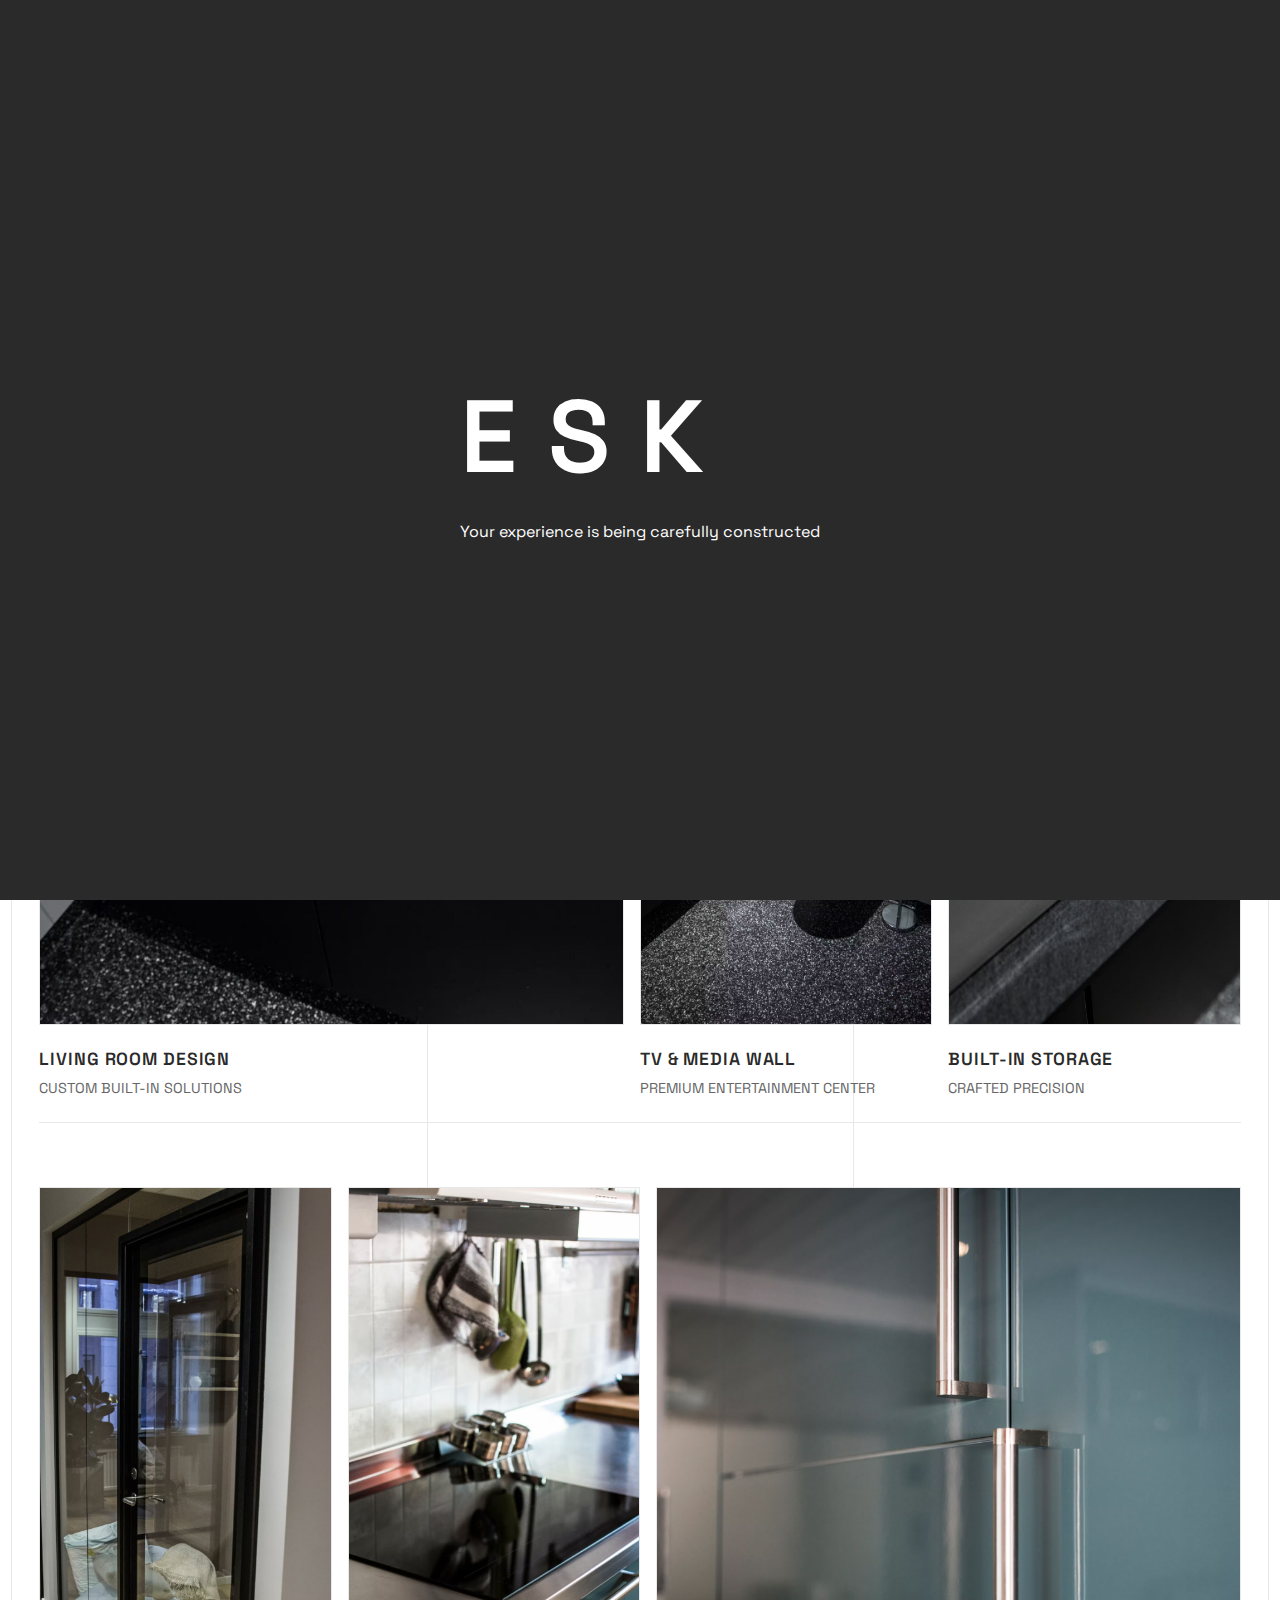
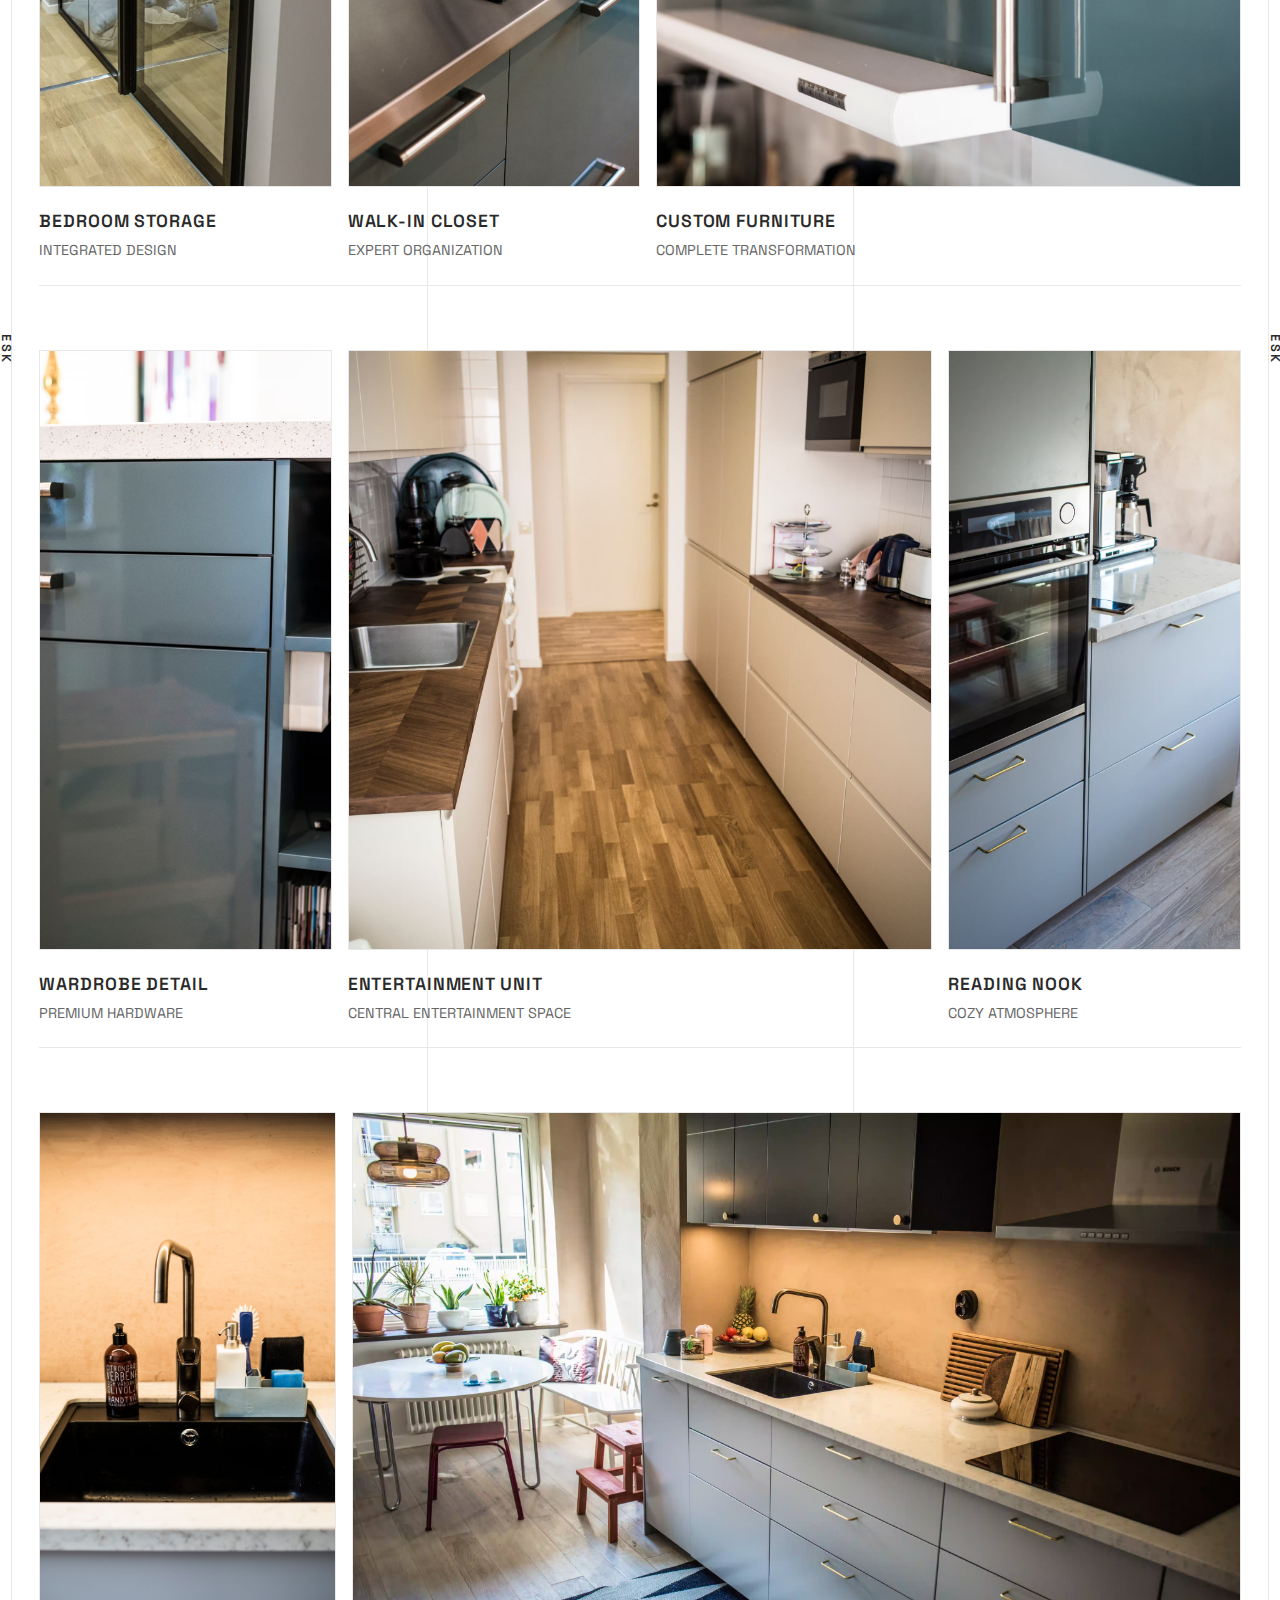
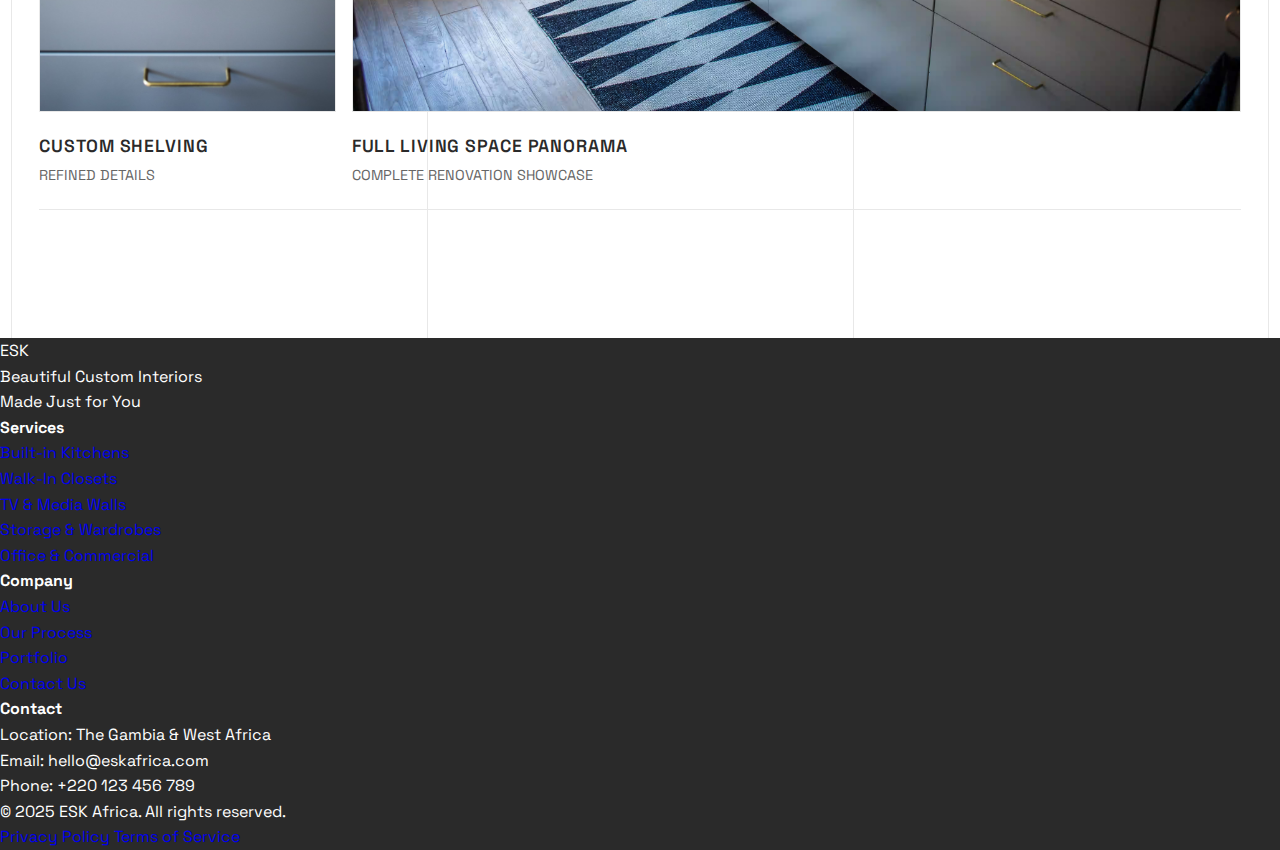
<file: living/index.html>
<!DOCTYPE html>
<html lang="en">
  <head>
    <meta charset="UTF-8" />
    <meta name="viewport" content="width=device-width, initial-scale=1.0" />
    <title>ESK | Living Spaces</title>

    <!--==================== Font Link ====================-->
    <link rel="preconnect" href="https://fonts.googleapis.com" />
    <link rel="preconnect" href="https://fonts.gstatic.com" crossorigin />
    <link
      rel="stylesheet"
      href="https://fonts.googleapis.com/css2?family=Space+Grotesk:wght@300;400;500;600;700&display=swap"
    />
    <!--==================== End of Font Link ====================-->

    <!--==================== Stylesheet Links ====================-->
    <link rel="stylesheet" href="/assets/css/main.css" />
    <link rel="stylesheet" href="/assets/css/living.css" />
    <!--==================== End of Stylesheet Links ====================-->
  </head>
  <body>
    <!--==================== Loading Screen ====================-->
    <div class="loading__screen">
      <div class="loading__grid-container">
        <!--==================== Grid Lines ====================-->
        <div class="loading__grid-line loading__grid-line--v1"></div>
        <div class="loading__grid-line loading__grid-line--v2"></div>
        <div class="loading__grid-line loading__grid-line--v3"></div>
        <div class="loading__grid-line loading__grid-line--h1"></div>
        <div class="loading__grid-line loading__grid-line--h2"></div>
        <!--==================== End of Grid Lines ====================-->

        <!--==================== Content ====================-->
        <div class="loading__content">
          <div class="loading__text">ESK</div>
          <div class="loading__message">
            Your experience is being carefully constructed
          </div>
        </div>
        <!--==================== End of Content ====================-->
      </div>
    </div>
    <!--==================== End of Loading Screen ====================-->

    <!--==================== Custom Cursor ====================-->
    <div class="cursor"></div>
    <div class="cursor__follower"></div>
    <!--==================== End of Custom Cursor ====================-->

    <!--==================== Navigation ====================-->
    <nav class="nav">
      <div class="logo"><a href="/">ESK</a></div>
      <button class="nav__hamburger" aria-label="Toggle menu">
        <span class="hamburger__line"></span>
        <span class="hamburger__line"></span>
        <span class="hamburger__line"></span>
      </button>
    </nav>
    <!--==================== End of Navigation ====================-->

    <!--==================== Fullscreen Navigation Menu ====================-->
    <div class="nav__overlay">
      <div class="nav__overlay-content">
        <div class="section-sidebar__esk section-sidebar__esk-left">
          <span class="section-sidebar__text">NAVIGATE</span>
        </div>

        <div class="nav__header">
          <h2><a href="/">ESK</a></h2>
          <div class="nav__overlay-header">
            <button class="nav__close" aria-label="Close menu">
              <span class="close__line"></span>
              <span class="close__line"></span>
            </button>
          </div>
        </div>

        <div class="nav__overlay-grid">
          <div class="nav__overlay-main">
            <div class="nav__links-primary">
              <a href="/" class="nav__link nav__link--primary" data-number="01">
                <span>Home</span>
              </a>
              <a
                href="/about"
                data-number="02"
                class="nav__link nav__link--primary"
              >
                <span>About Us</span>
              </a>
              <a
                href="/kitchen"
                data-number="03"
                class="nav__link nav__link--primary"
              >
                <span>Kitchen & Bath</span>
              </a>
              <a
                href="/living"
                data-number="04"
                class="nav__link nav__link--primary"
              >
                <span>Living</span>
              </a>
              <a
                data-number="05"
                href="/commercial"
                class="nav__link nav__link--primary"
              >
                <span>Commercial</span>
              </a>
              <a
                href="/contact"
                data-number="06"
                class="nav__link nav__link--primary"
              >
                <span>Contact Us</span>
              </a>
            </div>
          </div>

          <div class="nav__overlay-divider"></div>

          <div class="nav__overlay-sidebar">
            <div class="nav__info">
              <div class="nav__info-section">
                <span class="nav__info-label">What We Do</span>
                <p class="nav__info-text">
                  Custom Built-in Kitchens<br />Walk-In Closets & Wardrobes<br />TV
                  & Media Walls<br />Office Interiors
                </p>
              </div>

              <div class="nav__info-section">
                <span class="nav__info-label">Our Promise</span>
                <p class="nav__info-text">
                  From idea to installation.<br />We manage everything<br />so
                  you don't have to.
                </p>
              </div>

              <div class="nav__info-section">
                <span class="nav__info-label">Get Started</span>
                <p class="nav__info-text">
                  Free Design Consultation<br />Gambia & West Africa<br />Call
                  us today
                </p>
              </div>
            </div>
          </div>
        </div>
      </div>
    </div>
    <!--==================== End of Fullscreen Navigation Menu ====================-->

    <!--==================== Hero Section ====================-->
    <section class="hero">
      <div class="section-sidebar__esk section-sidebar__esk-left">
        <span class="section-sidebar__text">ESK</span>
      </div>

      <div class="hero__container">
        <div class="hero__grid">
          <div class="hero__grid-line-v1"></div>
          <div class="hero__grid-line-v2"></div>
          <div class="hero__grid-line-v3"></div>
          <div class="hero__grid-line-h1"></div>

          <div class="hero__content">
            <h1 class="hero__title">LIVING SPACES</h1>
            <p class="hero__subtitle">Custom built-in solutions</p>
          </div>
        </div>
      </div>

      <div class="section-sidebar__esk section-sidebar__esk-right">
        <span class="section-sidebar__text">ESK</span>
      </div>
    </section>
    <!--==================== End of Hero Section ====================-->

    <!--==================== Gallery Section ====================-->
    <section class="gallery">
      <div class="section-sidebar__esk section-sidebar__esk-left">
        <span class="section-sidebar__text">ESK</span>
      </div>

      <div class="gallery__container">
        <div class="gallery__grid">
          <div class="gallery__grid-line-v1"></div>
          <div class="gallery__grid-line-v2"></div>
          <div class="gallery__grid-line-v3"></div>
          <div class="gallery__grid-line-h1"></div>

          <!--==================== Pattern Row 1 ====================-->
          <div class="gallery__pattern-row gallery__pattern-row--1">
            <div class="gallery__item gallery__item--large">
              <div class="gallery__image-container">
                <picture>
                  <source
                    type="image/avif"
                    srcset="
                      /assets/images/living-page/gallery/image-1/image-1.avif
                    "
                  />
                  <source
                    type="image/webp"
                    srcset="
                      /assets/images/living-page/gallery/image-1/image-1.webp
                    "
                  />
                  <img
                    class="gallery__image"
                    alt="Custom Living Room Design"
                    src="/assets/images/living-page/gallery/image-1/image-1.jpg"
                  />
                </picture>
              </div>
              <div class="gallery__caption">
                <h3 class="gallery__title">Living Room Design</h3>
                <p class="gallery__description">Custom built-in solutions</p>
              </div>
            </div>

            <div class="gallery__item gallery__item--small">
              <div class="gallery__image-container">
                <picture>
                  <source
                    type="image/avif"
                    srcset="
                      /assets/images/living-page/gallery/image-2/image-2.avif
                    "
                  />
                  <source
                    type="image/webp"
                    srcset="
                      /assets/images/living-page/gallery/image-2/image-2.webp
                    "
                  />
                  <img
                    alt="Media Wall Detail"
                    class="gallery__image"
                    src="/assets/images/living-page/gallery/image-2/image-2.jpg"
                  />
                </picture>
              </div>
              <div class="gallery__caption">
                <h3 class="gallery__title">TV & Media Wall</h3>
                <p class="gallery__description">Premium entertainment center</p>
              </div>
            </div>

            <div class="gallery__item gallery__item--small">
              <div class="gallery__image-container">
                <picture>
                  <source
                    type="image/avif"
                    srcset="
                      /assets/images/living-page/gallery/image-3/image-3.avif
                    "
                  />
                  <source
                    type="image/webp"
                    srcset="
                      /assets/images/living-page/gallery/image-3/image-3.webp
                    "
                  />
                  <img
                    alt="Storage Detail"
                    class="gallery__image"
                    src="/assets/images/living-page/gallery/image-3/image-3.jpg"
                  />
                </picture>
              </div>
              <div class="gallery__caption">
                <h3 class="gallery__title">Built-in Storage</h3>
                <p class="gallery__description">Crafted precision</p>
              </div>
            </div>
          </div>
          <!--==================== End of Pattern Row 1 ====================-->

          <!--==================== Pattern Row 2 ====================-->
          <div class="gallery__pattern-row gallery__pattern-row--2">
            <div class="gallery__item gallery__item--small">
              <div class="gallery__image-container">
                <picture>
                  <source
                    type="image/avif"
                    srcset="
                      /assets/images/living-page/gallery/image-4/image-4.avif
                    "
                  />
                  <source
                    type="image/webp"
                    srcset="
                      /assets/images/living-page/gallery/image-4/image-4.webp
                    "
                  />
                  <img
                    alt="Bedroom Storage"
                    class="gallery__image"
                    src="/assets/images/living-page/gallery/image-4/image-4.jpg"
                  />
                </picture>
              </div>
              <div class="gallery__caption">
                <h3 class="gallery__title">Bedroom Storage</h3>
                <p class="gallery__description">Integrated design</p>
              </div>
            </div>

            <div class="gallery__item gallery__item--small">
              <div class="gallery__image-container">
                <picture>
                  <source
                    type="image/avif"
                    srcset="
                      /assets/images/living-page/gallery/image-5/image-5.avif
                    "
                  />
                  <source
                    type="image/webp"
                    srcset="
                      /assets/images/living-page/gallery/image-5/image-5.webp
                    "
                  />
                  <img
                    alt="Walk-in Closet"
                    class="gallery__image"
                    src="/assets/images/living-page/gallery/image-5/image-5.jpg"
                  />
                </picture>
              </div>
              <div class="gallery__caption">
                <h3 class="gallery__title">Walk-in Closet</h3>
                <p class="gallery__description">Expert organization</p>
              </div>
            </div>

            <div class="gallery__item gallery__item--large">
              <div class="gallery__image-container">
                <picture>
                  <source
                    type="image/avif"
                    srcset="
                      /assets/images/living-page/gallery/image-6/image-6.avif
                    "
                  />
                  <source
                    type="image/webp"
                    srcset="
                      /assets/images/living-page/gallery/image-6/image-6.webp
                    "
                  />
                  <img
                    alt="Living Room Furniture"
                    class="gallery__image"
                    src="/assets/images/living-page/gallery/image-6/image-6.jpg"
                  />
                </picture>
              </div>
              <div class="gallery__caption">
                <h3 class="gallery__title">Custom Furniture</h3>
                <p class="gallery__description">Complete transformation</p>
              </div>
            </div>
          </div>
          <!--==================== End of Pattern Row 2 ====================-->

          <!--==================== Pattern Row 3 ====================-->
          <div class="gallery__pattern-row gallery__pattern-row--3">
            <div class="gallery__item gallery__item--small">
              <div class="gallery__image-container">
                <picture>
                  <source
                    type="image/avif"
                    srcset="
                      /assets/images/living-page/gallery/image-7/image-7.avif
                    "
                  />
                  <source
                    type="image/webp"
                    srcset="
                      /assets/images/living-page/gallery/image-7/image-7.webp
                    "
                  />
                  <img
                    alt="Wardrobe Detail"
                    class="gallery__image"
                    src="/assets/images/living-page/gallery/image-7/image-7.jpg"
                  />
                </picture>
              </div>
              <div class="gallery__caption">
                <h3 class="gallery__title">Wardrobe Detail</h3>
                <p class="gallery__description">Premium hardware</p>
              </div>
            </div>

            <div class="gallery__item gallery__item--large">
              <div class="gallery__image-container">
                <picture>
                  <source
                    type="image/avif"
                    srcset="
                      /assets/images/living-page/gallery/image-8/image-8.avif
                    "
                  />
                  <source
                    type="image/webp"
                    srcset="
                      /assets/images/living-page/gallery/image-8/image-8.webp
                    "
                  />
                  <img
                    alt="Entertainment Unit"
                    class="gallery__image"
                    src="/assets/images/living-page/gallery/image-8/image-8.jpg"
                  />
                </picture>
              </div>
              <div class="gallery__caption">
                <h3 class="gallery__title">Entertainment Unit</h3>
                <p class="gallery__description">Central entertainment space</p>
              </div>
            </div>

            <div class="gallery__item gallery__item--small">
              <div class="gallery__image-container">
                <picture>
                  <source
                    type="image/avif"
                    srcset="
                      /assets/images/living-page/gallery/image-9/image-9.avif
                    "
                  />
                  <source
                    type="image/webp"
                    srcset="
                      /assets/images/living-page/gallery/image-9/image-9.webp
                    "
                  />
                  <img
                    alt="Reading Nook"
                    class="gallery__image"
                    src="/assets/images/living-page/gallery/image-9/image-9.jpg"
                  />
                </picture>
              </div>
              <div class="gallery__caption">
                <h3 class="gallery__title">Reading Nook</h3>
                <p class="gallery__description">Cozy atmosphere</p>
              </div>
            </div>
          </div>
          <!--==================== End of Pattern Row 3 ====================-->

          <!--==================== Pattern Row 4 ====================-->
          <div class="gallery__pattern-row gallery__pattern-row--4">
            <div class="gallery__item gallery__item--small">
              <div class="gallery__image-container">
                <picture>
                  <source
                    type="image/avif"
                    srcset="
                      /assets/images/living-page/gallery/image-10/image-10.avif
                    "
                  />
                  <source
                    type="image/webp"
                    srcset="
                      /assets/images/living-page/gallery/image-10/image-10.webp
                    "
                  />
                  <img
                    class="gallery__image"
                    alt="Custom Shelving"
                    src="/assets/images/living-page/gallery/image-10/image-10.jpg"
                  />
                </picture>
              </div>
              <div class="gallery__caption">
                <h3 class="gallery__title">Custom Shelving</h3>
                <p class="gallery__description">Refined details</p>
              </div>
            </div>

            <div class="gallery__item gallery__item--span">
              <div class="gallery__image-container">
                <picture>
                  <source
                    type="image/avif"
                    srcset="
                      /assets/images/living-page/gallery/image-11/image-11.avif
                    "
                  />
                  <source
                    type="image/webp"
                    srcset="
                      /assets/images/living-page/gallery/image-11/image-11.webp
                    "
                  />
                  <img
                    class="gallery__image"
                    alt="Full Living Space Panorama"
                    src="/assets/images/living-page/gallery/image-11/image-11.jpg"
                  />
                </picture>
              </div>
              <div class="gallery__caption">
                <h3 class="gallery__title">Full Living Space Panorama</h3>
                <p class="gallery__description">Complete renovation showcase</p>
              </div>
            </div>
          </div>
          <!--==================== End of Pattern Row 4 ====================-->
        </div>
      </div>

      <div class="section-sidebar__esk section-sidebar__esk-right">
        <span class="section-sidebar__text">ESK</span>
      </div>
    </section>
    <!--==================== End of Gallery Section ====================-->

    <!--==================== Footer ====================-->
    <footer class="footer">
      <div class="footer__container">
        <div class="footer__grid">
          <div class="footer__brand">
            <div class="footer__logo">ESK</div>
            <p class="footer__tagline">
              Beautiful Custom Interiors<br />
              Made Just for You
            </p>
          </div>

          <div class="footer__links">
            <div class="footer__column">
              <h4 class="footer__heading">Services</h4>
              <ul class="footer__list">
                <li>
                  <a href="/kitchen" class="footer__link">Built-in Kitchens</a>
                </li>
                <li>
                  <a href="/kitchen" class="footer__link">Walk-In Closets</a>
                </li>
                <li>
                  <a href="/living" class="footer__link">TV & Media Walls</a>
                </li>
                <li>
                  <a href="/living" class="footer__link">Storage & Wardrobes</a>
                </li>
                <li>
                  <a href="/commercial" class="footer__link"
                    >Office & Commercial</a
                  >
                </li>
              </ul>
            </div>

            <div class="footer__column">
              <h4 class="footer__heading">Company</h4>
              <ul class="footer__list">
                <li><a href="/about" class="footer__link">About Us</a></li>
                <li>
                  <a href="/" class="footer__link">Our Process</a>
                </li>
                <li><a href="/kitchen" class="footer__link">Portfolio</a></li>
                <li>
                  <a href="/contact" class="footer__link">Contact Us</a>
                </li>
              </ul>
            </div>

            <div class="footer__column">
              <h4 class="footer__heading">Contact</h4>
              <div class="footer__contact">
                <p class="footer__contact-item">
                  <span class="footer__contact-label">Location:</span>
                  The Gambia & West Africa
                </p>
                <p class="footer__contact-item">
                  <span class="footer__contact-label">Email:</span>
                  hello@eskafrica.com
                </p>
                <p class="footer__contact-item">
                  <span class="footer__contact-label">Phone:</span>
                  +220 123 456 789
                </p>
              </div>
            </div>
          </div>
        </div>

        <div class="footer__bottom">
          <div class="footer__divider"></div>
          <div class="footer__bottom-content">
            <p class="footer__copyright">
              © 2025 ESK Africa. All rights reserved.
            </p>
            <div class="footer__legal">
              <a href="/privacy" class="footer__legal-link">Privacy Policy</a>
              <a href="/terms" class="footer__legal-link">Terms of Service</a>
            </div>
          </div>
        </div>
      </div>
    </footer>
    <!--==================== End of Footer ====================-->

    <!--==================== Script Link ====================-->
    <script src="/assets/js/utils.js"></script>
    <!--==================== End of Script Link ====================-->
  </body>
</html>
</file>
<file: assets/css/main.css>
/**========================
 * CSS CUSTOM PROPERTIES
 =========================*/
:root {
  /*========== Base Colors ==========*/
  --color-dark: #2a2a2a;
  --color-light: #ffffff;
  --color-gray-100: #f8f8f8;
  --color-gray-200: #f1f1f1;
  --color-gray-300: #e8e8e8;
  --color-gray-400: #ccc;
  --color-gray-500: #888;
  --color-gray-600: #666;
  --color-gray-700: #555;
  --color-gray-800: #404040;
  --color-gray-900: #1a1a1a;
  --color-accent-light: #f0f0f0;
  --color-accent-muted: #e0e0e0;

  /*========== Typography Scale ==========*/
  --font-hero: clamp(2.5rem, 8vw, 15rem);
  --font-display-xl: clamp(4rem, 8vw, 12rem);
  --font-display-lg: clamp(2.5rem, 4vw, 6rem);
  --font-display-md: clamp(2rem, 3vw, 4rem);
  --font-display-sm: clamp(1.8rem, 2.5vw, 3rem);
  --font-title-xl: clamp(2rem, 3.5vw, 4rem);
  --font-title-lg: clamp(1.5rem, 2vw, 2.5rem);
  --font-title-md: clamp(1.2rem, 1.4vw, 1.4rem);
  --font-body-xl: clamp(1.1rem, 1.3vw, 1.4rem);
  --font-body-lg: clamp(1.1rem, 1.1vw, 1.2rem);
  --font-body-md: clamp(1rem, 1.1vw, 1.2rem);
  --font-body-sm: clamp(0.9rem, 1vw, 1.1rem);
  --font-body-xs: clamp(0.9rem, 1vw, 1rem);
  --font-caption: clamp(0.8rem, 0.9vw, 0.9rem);
  --font-micro: clamp(0.7rem, 1vw, 1rem);
  --font-stat: clamp(2rem, 2.5vw, 2.5rem);

  /*========== Spacing Scale ==========*/
  --space-xs: 0.5rem;
  --space-sm: 1rem;
  --space-md: 1.5rem;
  --space-lg: 2rem;
  --space-xl: 3rem;
  --space-2xl: 4rem;
  --space-3xl: 6rem;

  /*========== Responsive Spacing ==========*/
  --space-responsive-sm: clamp(0.8rem, 2vw, 2rem);
  --space-responsive-md: clamp(1.5rem, 2vw, 2rem);
  --space-responsive-lg: clamp(1.5rem, 3vw, 3rem);
  --space-responsive-xl: clamp(2rem, 4vw, 4rem);
  --space-responsive-2xl: clamp(2rem, 5vw, 5rem);
  --space-responsive-3xl: clamp(3rem, 6vw, 6rem);

  /*========== Layout Values ==========*/
  --sidebar-width: 30px;
  --sidebar-width-lg: 50px;
  --sidebar-width-xl: 60px;
  --border-width: 1px;
  --border-radius: 20px;

  /*========== Transitions ==========*/
  --transition-fast: 0.1s ease;
  --transition-base: 0.3s ease;
  --transition-slow: 0.4s ease;
  --transition-image: 0.8s ease;
  --transition-hero: 2s ease-in-out;
}

/**=================
 * RESET STYLES
 ==================*/
* {
  margin: 0;
  padding: 0;
  text-decoration: none;
  box-sizing: border-box;
  scroll-behavior: smooth;
  transition: all var(--transition-base);
}

html,
body {
  width: 100%;
  overflow-x: hidden;
}

body {
  line-height: 1.6;
  color: var(--color-light);
  background: var(--color-dark);
  font-family: "Space Grotesk", sans-serif;
}

img {
  height: auto;
  display: block;
  max-width: 100%;
}

/**=================
 * CURSOR STYLES
 ==================*/
.cursor {
  width: 20px;
  height: 20px;
  z-index: 9999;
  position: fixed;
  border-radius: 50%;
  pointer-events: none;
  mix-blend-mode: difference;
  border: 2px solid var(--color-light);
  transition: all var(--transition-fast);
}

.cursor__follower {
  width: 8px;
  height: 8px;
  z-index: 9998;
  position: fixed;
  border-radius: 50%;
  pointer-events: none;
  transition: all 0.15s ease;
  background: var(--color-light);
}

/**================
 * UTILITY STYLES
 =================*/
.section__subtitle {
  font-weight: 500;
  letter-spacing: 0.15em;
  text-transform: uppercase;
  color: var(--color-gray-500);
  font-size: var(--font-body-sm);
  margin-bottom: var(--space-sm);
}

.section__title {
  font-weight: 500;
  letter-spacing: -0.01em;
  color: var(--color-dark);
  text-transform: uppercase;
  margin-bottom: var(--space-lg);
  font-size: var(--font-title-xl);
}

.body__text {
  font-weight: 400;
  line-height: 1.6;
  color: var(--color-gray-700);
  font-size: var(--font-body-xl);
}

.stat__number {
  display: block;
  font-weight: 600;
  color: var(--color-dark);
  font-size: var(--font-stat);
}

.stat__label {
  font-weight: 500;
  letter-spacing: 0.1em;
  text-transform: uppercase;
  margin-top: var(--space-xs);
  color: var(--color-gray-500);
  font-size: var(--font-caption);
}

.image__full {
  width: 100%;
  height: 100%;
  object-fit: cover;
  transition: transform var(--transition-image);
}

.image__container {
  cursor: pointer;
  overflow: hidden;
  position: relative;
}

.image__container:hover .image__full {
  transform: scale(1.05);
}

.image__overlay {
  left: 0;
  right: 0;
  bottom: 0;
  opacity: 0;
  color: white;
  position: absolute;
  padding: var(--space-lg);
  transition: all 0.5s ease;
  transform: translateY(20px);
  background: linear-gradient(transparent, rgba(0, 0, 0, 0.8));
}

.image__container:hover .image__overlay {
  opacity: 1;
  transform: translateY(0);
}

.overlay__title {
  font-weight: 600;
  margin-bottom: var(--space-xs);
  font-size: var(--font-title-md);
}

.overlay__description {
  opacity: 0.9;
  font-weight: 400;
  font-size: var(--font-body-xs);
}

/**================
 * BUTTON STYLES
 =================*/
.btn {
  font-weight: 600;
  color: var(--color-dark);
  text-transform: uppercase;
  background: var(--color-light);
  padding: var(--space-sm) var(--space-md);
}

.btn:hover {
  color: var(--color-light);
  background: var(--color-dark);
}

.btn__secondary {
  color: var(--color-light);
  background: var(--color-dark);
}

/**================
 * ESK SIDEBAR
 =================*/
.section-sidebar__esk {
  height: 100%;
  display: grid;
  position: absolute;
  align-items: center;
  justify-content: center;
  width: var(--sidebar-width);
  background: var(--color-dark);
}

.section-sidebar__esk-left {
  top: 0;
  left: 0;
  z-index: 10;
  border-right: var(--border-width) solid var(--color-dark);
}

.section-sidebar__esk-right {
  top: 0;
  right: 0;
  z-index: 10;
  border-left: var(--border-width) solid var(--color-dark);
}

.section-sidebar__text {
  font-weight: 600;
  letter-spacing: 0.2em;
  color: var(--color-light);
  text-transform: uppercase;
  writing-mode: vertical-rl;
  font-size: var(--font-micro);
}

/**===================
 * BREAKPOINT STYLES
 ===================*/
@media (max-width: 1200px) {
  .section-sidebar__esk {
    display: none;
  }
}

/**===================
 * LOADING STYLES
 ====================*/
.loading__screen {
  top: 0;
  left: 0;
  width: 100vw;
  height: 100vh;
  display: grid;
  z-index: 10000;
  position: fixed;
  place-items: center;
  background: var(--color-dark);
  transition: transform 1.2s cubic-bezier(0.4, 0, 0.2, 1);
}

.loading__screen.slide-up {
  transform: translateY(-100%);
}

.loading__text {
  font-weight: 600;
  letter-spacing: 0.3em;
  color: var(--color-light);
  text-transform: uppercase;
  font-size: var(--font-display-xl);
  animation: pulse 2s ease-in-out infinite;
}

/**===================
 * NAVIGATION STYLES
 ====================*/
.nav {
  top: 0;
  left: 0;
  width: 100%;
  z-index: 1000;
  display: grid;
  position: fixed;
  align-items: center;
  background: transparent;
  backdrop-filter: blur(0px);
  padding: var(--space-sm) 2rem;
  grid-template-columns: 1fr auto;
  transition: all var(--transition-slow);
}

.nav--scrolled {
  backdrop-filter: blur(20px);
  background: var(--color-dark);
  padding: var(--space-xs) 2rem;
}

.logo {
  color: white;
  font-weight: 600;
  font-size: 1.5rem;
  letter-spacing: 0.2em;
}

.nav__hamburger {
  border: none;
  display: flex;
  cursor: pointer;
  flex-direction: column;
  background: transparent;
  width: var(--sidebar-width);
  height: var(--sidebar-width);
  justify-content: space-around;
}

.hamburger__line {
  width: 100%;
  height: 2px;
  background: white;
  transition: all var(--transition-base);
}

.nav__hamburger.active .hamburger__line:nth-child(1) {
  transform: rotate(45deg) translate(5px, 5px);
}

.nav__hamburger.active .hamburger__line:nth-child(2) {
  opacity: 0;
}

.nav__hamburger.active .hamburger__line:nth-child(3) {
  transform: rotate(-45deg) translate(7px, -6px);
}

/**=====================
 * FULLSCREEN OVERLAY
 ======================*/
.nav__overlay {
  top: 0;
  left: 0;
  width: 100vw;
  height: 100vh;
  z-index: 9999;
  position: fixed;
  overflow-y: auto;
  overflow-x: hidden;
  transform: translateY(-100%);
  background: var(--color-light);
  transition: transform 0.8s cubic-bezier(0.4, 0, 0.2, 1);
}

.nav__overlay.active {
  transform: translateY(0);
}

.nav__overlay-content {
  width: 100%;
  display: grid;
  min-height: 100vh;
  position: relative;
  background: var(--color-light);
  grid-template-rows: auto auto 1fr auto;
}

/**======================
 * ESK SIDEBAR OVERRIDE
 =======================*/
.nav__overlay .section-sidebar__esk-left {
  top: 0;
  left: 0;
  width: 80px;
  height: 100%;
  display: grid;
  position: absolute;
  align-items: center;
  justify-content: center;
  background: var(--color-gray-900);
  border-right: 3px solid var(--color-dark);
}

.nav__overlay .section-sidebar__text {
  font-weight: 600;
  letter-spacing: 0.2em;
  color: var(--color-light);
  text-transform: uppercase;
  writing-mode: vertical-rl;
  transform: rotate(180deg);
  font-size: clamp(1rem, 2vw, 1.5rem);
}

/**===================
 * OVERLAY HEADER
 ====================*/
.nav__header {
  display: grid;
  padding: 0 2rem 0;
  align-items: center;
  grid-template-columns: 1fr auto;
  padding-left: clamp(6rem, 8vw, 8rem);
  border-bottom: 1px solid var(--color-dark);
}

.nav__header h2 {
  font-weight: 600;
  letter-spacing: 0.2em;
  color: var(--color-dark);
  text-transform: uppercase;
  font-size: clamp(1.5rem, 3vw, 2.5rem);
}

.nav__overlay-header {
  display: flex;
  align-items: center;
}

.nav__close {
  border: none;
  cursor: pointer;
  position: relative;
  background: transparent;
  width: var(--sidebar-width);
  height: var(--sidebar-width);
}

.close__line {
  top: 50%;
  left: 50%;
  width: 20px;
  height: 2px;
  position: absolute;
  transform-origin: center;
  background: var(--color-dark);
  transition: all var(--transition-base);
}

.close__line:nth-child(1) {
  transform: translate(-50%, -50%) rotate(45deg);
}

.close__line:nth-child(2) {
  transform: translate(-50%, -50%) rotate(-45deg);
}

/**===================
 * OVERLAY GRID LAYOUT
 ====================*/
.nav__overlay-grid {
  display: grid;
  margin-left: 80px;
  min-height: calc(100vh - 200px);
  grid-template-columns: 5fr 1px 1.5fr;
}

.nav__overlay-main {
  display: grid;
  padding: 2rem 3rem 0;
  align-content: center;
  background: var(--color-light);
}

.nav__links-primary {
  display: grid;
  gap: clamp(2rem, 4vw, 4rem);
}

.nav__link--primary {
  display: grid;
  position: relative;
  align-items: center;
  text-decoration: none;
  gap: clamp(1rem, 2vw, 2rem);
  grid-template-columns: auto 1fr;
  padding: clamp(1rem, 2vw, 2rem) 0;
  transition: all var(--transition-base);
  border-bottom: 1px solid var(--color-gray-900);
}

.nav__link--primary:last-child {
  margin-bottom: 5rem;
}

.nav__link--primary:hover {
  padding-left: clamp(1rem, 2vw, 2rem);
  border-bottom-color: var(--color-dark);
}

.nav__link--primary::before {
  font-weight: 300;
  text-transform: uppercase;
  content: attr(data-number);
  color: var(--color-gray-500);
  font-size: clamp(1rem, 1.5vw, 2rem);
  transition: all var(--transition-base);
}

.nav__link--primary:hover::before {
  font-weight: 600;
  color: var(--color-dark);
}

.nav__link--primary span {
  font-weight: 500;
  letter-spacing: 0.02em;
  color: var(--color-dark);
  text-transform: uppercase;
  font-size: clamp(2rem, 4vw, 4rem);
  transition: all var(--transition-base);
}

.nav__link--primary:hover span {
  font-weight: 800;
  letter-spacing: 0.1em;
  color: var(--color-gray-600);
}

.nav__overlay-divider {
  background: var(--color-dark);
}

/**===================
 * OVERLAY SIDEBAR
 ====================*/
.nav__overlay-sidebar {
  display: grid;
  align-content: start;
  background: var(--color-dark);
  padding: clamp(3rem, 6vw, 6rem) 2rem;
}

.nav__info {
  display: grid;
  gap: clamp(2rem, 4vw, 4rem);
}

.nav__info-section {
  display: grid;
  gap: var(--space-sm);
}

.nav__info-label {
  font-weight: 500;
  letter-spacing: 0.15em;
  text-transform: uppercase;
  color: var(--color-gray-500);
  font-size: var(--font-caption);
}

.nav__info-text {
  font-weight: 400;
  line-height: 1.4;
  color: var(--color-light);
  text-transform: uppercase;
  font-size: var(--font-body-md);
}

/**===================
 * RESPONSIVE STYLES
 ====================*/
@media (max-width: 1024px) {
  .nav__overlay-grid {
    grid-template-columns: 2fr 3px 1fr;
  }
}

@media (max-width: 768px) {
  .nav__overlay .section-sidebar__esk-left {
    width: 100%;
    height: 60px;
    position: relative;
    border-right: none;
    border-bottom: 3px solid var(--color-dark);
  }

  .nav__overlay .section-sidebar__text {
    text-align: center;
    transform: rotate(0deg);
    writing-mode: horizontal-tb;
  }

  .nav__header {
    padding-left: clamp(2rem, 5vw, 5rem);
  }

  .nav__overlay-grid {
    margin-left: 0;
    grid-template-columns: 1fr;
    grid-template-rows: auto auto auto;
  }

  .nav__overlay-main {
    border-right: none;
    border-bottom: 3px solid var(--color-dark);
  }

  .nav__info {
    grid-template-columns: repeat(auto-fit, minmax(150px, 1fr));
  }
}

@media (max-width: 480px) {
  .nav__link--primary {
    text-align: center;
    gap: var(--space-xs);
    grid-template-columns: 1fr;
  }
}
</file>
<file: assets/css/about.css>
/**====================
 * Hero SECTION STYLES
 =====================*/
.hero {
  width: 100vw;
  position: relative;
  background: var(--color-light);
}

.hero__container {
  padding: 0;
  margin: 0 0 0 var(--sidebar-width-xl);
}

.hero__grid {
  gap: 0;
  display: grid;
  min-height: 100vh;
  position: relative;
  border-right: 1px solid var(--color-dark);
  grid-template-rows: var(--border-width) auto auto auto;
  grid-template-columns:
    0.4fr var(--border-width) 1.3fr var(--border-width) 1fr var(--border-width)
    1fr var(--border-width) 0.8fr;
}

.hero__grid-line-v1 {
  grid-column: 2;
  grid-row: 1 / -1;
  background: var(--color-gray-300);
}

.hero__grid-line-v2 {
  grid-column: 4;
  grid-row: 1 / -1;
  background: transparent;
}

.hero__grid-line-v3 {
  grid-column: 6;
  grid-row: 1 / -1;
  background: var(--color-gray-300);
}

.hero__grid-line-v4 {
  grid-column: 8;
  grid-row: 1 / -1;
  background: var(--color-gray-300);
}

.hero__grid-line-h1 {
  grid-row: 1;
  grid-column: 1 / -1;
  height: var(--border-width);
  background: var(--color-gray-300);
}

.hero__grid-line-v2 {
  z-index: 1;
}

.hero__accent {
  display: grid;
  grid-column: 1;
  grid-row: 2 / -1;
  align-items: center;
  padding: var(--space-lg);
  justify-content: flex-start;
  background: var(--color-light);
}

.hero__accent-text {
  font-weight: 500;
  line-height: 0.8;
  letter-spacing: 0.1em;
  transform: rotate(180deg);
  writing-mode: vertical-rl;
  color: var(--color-accent-muted);
  font-size: var(--font-display-lg);
}

.hero__content {
  z-index: 2;
  grid-row: 2;
  display: grid;
  grid-column: 3 / 6;
  align-content: center;
  text-transform: uppercase;
  padding: var(--space-xl) var(--space-lg);
}

.hero__image-1 {
  grid-row: 2;
  overflow: hidden;
  position: relative;
  grid-column: 7 / -1;
}

.hero__quote {
  grid-row: 3;
  display: grid;
  grid-column: 7;
  align-items: center;
  gap: var(--space-md);
  justify-content: center;
  background: var(--color-light);
  padding: var(--space-lg) var(--space-lg) var(--space-lg);
}

.hero__quote-text {
  margin: 0;
  font-weight: 600;
  line-height: 1.3;
  text-align: left;
  color: var(--color-dark);
  text-transform: uppercase;
  padding-left: var(--space-md);
  font-size: var(--font-body-lg);
  border-left: 4px solid var(--color-dark);
}

.hero__quote-context {
  margin: 0;
  font-weight: 500;
  line-height: 1.4;
  text-align: center;
  text-transform: uppercase;
  color: var(--color-gray-500);
  font-size: var(--font-body-sm);
}

.hero__quote-context-container {
  grid-row: 3;
  display: grid;
  grid-column: 9;
  align-items: flex-end;
  justify-content: center;
  background: var(--color-light);
  padding: var(--space-lg) var(--space-lg) var(--space-lg) 0;
}

.hero__image-2 {
  z-index: 2;
  grid-row: 3;
  grid-column: 3 / 6;
  position: relative;
}

.hero .section-sidebar__esk-left {
  background: var(--color-dark);
  width: var(--sidebar-width-lg);
}

.hero .section-sidebar__text {
  color: var(--color-light);
}

/**=====================
 * BREAKPOINTS STYLES
 =====================*/
@media (max-width: 1200px) {
  .hero__container {
    margin: 0;
  }

  .hero__grid {
    display: block;
    min-height: auto;
  }

  .hero__grid > * {
    width: 100%;
    min-height: auto;
    padding: var(--space-lg) var(--space-md);
    border-bottom: var(--border-width) solid var(--color-gray-300);
  }

  .hero__grid-line-v1,
  .hero__grid-line-v2,
  .hero__grid-line-v3,
  .hero__grid-line-v4,
  .hero__grid-line-h1 {
    display: none;
  }

  .hero__image-1,
  .hero__image-2 {
    min-height: 40vh;
  }

  .hero__accent-text {
    transform: rotate(0deg);
    writing-mode: horizontal-tb;
  }
}

@media (max-width: 768px) {
  .hero__grid > * {
    padding: var(--space-lg) var(--space-sm);
  }

  .hero__quote-text {
    text-align: left;
    border-left-width: 3px;
    padding-left: var(--space-sm);
    font-size: var(--font-body-md);
  }

  .hero__quote-context {
    text-align: left;
  }
}

/**======================
 * TODAY SECTION STYLES
 =======================*/
.today {
  width: 100vw;
  position: relative;
  background: var(--color-dark);
}

.today__container {
  padding: 0;
  margin: 0 0 0 var(--sidebar-width-xl);
}

.today__grid {
  gap: 0;
  display: grid;
  min-height: 100vh;
  position: relative;
  grid-template-rows: var(--border-width) auto;
  grid-template-columns:
    0.4fr var(--border-width) 2.5fr var(--border-width) 1.5fr var(
      --border-width
    )
    1.5fr var(--border-width) 0.8fr;
}

.today__grid-line-v1 {
  z-index: 1;
  grid-column: 2;
  grid-row: 1 / -1;
  background: var(--color-gray-800);
}

.today__grid-line-v2 {
  z-index: 1;
  grid-column: 4;
  grid-row: 1 / -1;
  background: transparent;
}

.today__grid-line-v3 {
  z-index: 1;
  grid-column: 6;
  grid-row: 1 / -1;
  background: var(--color-gray-800);
}

.today__grid-line-v4 {
  z-index: 1;
  grid-column: 8;
  grid-row: 1 / -1;
  background: var(--color-gray-800);
}

.today__grid-line-h1 {
  grid-row: 1;
  grid-column: 1 / -1;
  height: var(--border-width);
  background: var(--color-gray-800);
}

/**=======================
 * MAGAZINE SPREAD LAYOUT
 ========================*/
.today__magazine-spread {
  grid-row: 2;
  display: grid;
  grid-column: 3 / 7;
  background: var(--color-dark);
  grid-template-rows: auto auto;
  gap: var(--space-responsive-xl);
  padding: var(--space-xl) var(--space-lg);
}

.today__header-section {
  display: grid;
  gap: var(--space-lg);
  margin-bottom: var(--space-lg);
}

.today__display-title {
  margin: 0;
  font-weight: 800;
  line-height: 1.3;
  letter-spacing: -0.02em;
  color: var(--color-light);
  text-transform: uppercase;
  font-size: clamp(2.5rem, 5vw, 5rem);
}

.today__editorial-content {
  display: grid;
}

.today__content-columns {
  display: grid;
  align-items: start;
  grid-template-columns: 1fr 1fr;
  gap: var(--space-responsive-xl);
}

.today__content-column-1 {
  display: grid;
  gap: var(--space-responsive-md);
}

.today__opening-text {
  margin: 0;
  font-weight: 600;
  line-height: 1.5;
  text-transform: uppercase;
  color: var(--color-gray-300);
  font-size: var(--font-body-xl);
}

.today__continuation-text {
  margin: 0;
  font-weight: 400;
  line-height: 1.5;
  text-transform: uppercase;
  color: var(--color-gray-400);
  font-size: var(--font-body-lg);
}

.today__content-column-2 {
  display: grid;
  gap: var(--space-md);
  padding-left: var(--space-lg);
  background: var(--color-dark);
  border-left: 2px solid var(--color-gray-800);
}

.today__services-headline {
  font-weight: 700;
  line-height: 1.2;
  letter-spacing: 0.05em;
  color: var(--color-light);
  text-transform: uppercase;
  margin: 0 0 var(--space-md) 0;
  font-size: var(--font-title-md);
}

.today__services-grid {
  display: grid;
  gap: var(--space-md);
  grid-template-columns: 1fr 1fr;
}

.today__service-flow-item {
  display: grid;
  gap: var(--space-xs);
  padding: var(--space-sm);
  border-bottom: 1px solid transparent;
  transition: all var(--transition-base);
}

.today__service-flow-item:hover {
  background: rgba(255, 255, 255, 0.02);
  border-bottom-color: var(--color-gray-700);
}

.today__service-number {
  line-height: 1;
  font-weight: 800;
  color: var(--color-gray-600);
  font-size: var(--font-body-sm);
  transition: color var(--transition-base);
}

.today__service-flow-item:hover .today__service-number {
  color: var(--color-light);
}

.today__service-title {
  margin: 0;
  font-weight: 600;
  line-height: 1.2;
  letter-spacing: 0.05em;
  color: var(--color-light);
  text-transform: uppercase;
  font-size: var(--font-body-md);
  transition: color var(--transition-base);
}

.today__service-flow-item:hover .today__service-title {
  color: #fff;
}

.today__service-detail {
  margin: 0;
  line-height: 1.3;
  font-weight: 400;
  text-transform: uppercase;
  color: var(--color-gray-500);
  font-size: var(--font-body-sm);
  transition: color var(--transition-base);
}

.today__service-flow-item:hover .today__service-detail {
  color: var(--color-gray-400);
}

/**=======================
 * IMAGES COLUMN LAYOUT
 ========================*/
.today__images-column {
  z-index: 2;
  grid-row: 2;
  height: 100%;
  align-self: start;
  position: relative;
  grid-column: 7 / -1;
  margin-top: var(--space-xl);
}

.today__feature-image-1 {
  top: 0;
  left: 0;
  width: 100%;
  height: 40%;
  overflow: hidden;
  position: absolute;
}

.today__feature-image-2 {
  left: 0;
  width: 100%;
  height: 35%;
  overflow: hidden;
  position: absolute;
  bottom: var(--space-xl);
}

.today .section-sidebar__esk-left {
  background: var(--color-dark);
  width: var(--sidebar-width-lg);
  border-right: 1px solid var(--color-gray-800);
}

.today .section-sidebar__esk-right {
  background: var(--color-dark);
  width: var(--sidebar-width-xl);
  border-left: 1px solid var(--color-gray-800);
}

.today .section-sidebar__text {
  color: var(--color-light);
}

/**=====================
 * BREAKPOINTS STYLES
 =====================*/
@media (max-width: 1200px) {
  .today__container {
    margin: 0;
  }

  .today__grid {
    display: block;
    min-height: auto;
  }

  .today__grid > * {
    width: 100%;
    min-height: auto;
    padding: var(--space-lg) var(--space-md);
    border-bottom: var(--border-width) solid var(--color-gray-800);
  }

  .today__grid-line-v1,
  .today__grid-line-v2,
  .today__grid-line-v3,
  .today__grid-line-v4,
  .today__grid-line-h1 {
    display: none;
  }

  .today__content-columns {
    gap: var(--space-lg);
    grid-template-columns: 1fr;
  }

  .today__content-column-2 {
    padding-left: 0;
    border-left: none;
    padding-top: var(--space-lg);
    border-top: 2px solid var(--color-gray-800);
  }

  .today__images-column {
    margin-top: 0;
    height: auto;
    position: relative;
  }

  .today__feature-image-1 {
    top: unset;
    left: unset;
    height: auto;
    min-height: 30vh;
    position: relative;
    margin-bottom: var(--space-md);
  }

  .today__feature-image-2 {
    left: unset;
    height: auto;
    bottom: unset;
    min-height: 30vh;
    position: relative;
  }
}

@media (max-width: 768px) {
  .today__container {
    padding: var(--space-xl) 0;
  }

  .today__grid > * {
    padding: var(--space-lg) var(--space-sm);
  }

  .today__display-title {
    font-size: clamp(2rem, 4vw, 3rem);
  }

  .today__services-grid {
    grid-template-columns: 1fr;
  }

  .today__service-flow-item {
    padding: var(--space-xs);
  }

  .today__images-column {
    height: auto;
  }

  .today__feature-image-1 {
    top: unset;
    left: unset;
    height: auto;
    min-height: 25vh;
    position: relative;
    margin-bottom: var(--space-sm);
  }

  .today__feature-image-2 {
    left: unset;
    height: auto;
    bottom: unset;
    min-height: 25vh;
    position: relative;
  }
}

/**=======================
 * BELIEFS SECTION STYLES
 ========================*/
.beliefs {
  width: 100vw;
  position: relative;
  background: var(--color-light);
}

.beliefs__container {
  padding: 0;
  margin: 0 0 0 var(--sidebar-width-xl);
}

.beliefs__grid {
  gap: 0;
  display: grid;
  min-height: 100vh;
  position: relative;
  grid-template-rows: var(--border-width) auto;
  grid-template-columns:
    0 0 2.5fr var(--border-width) 1.5fr var(--border-width)
    1fr var(--border-width) 0.8fr;
}

.beliefs__grid-line-v1 {
  z-index: 1;
  grid-column: 2;
  grid-row: 1 / -1;
  background: var(--color-gray-300);
}

.beliefs__grid-line-v2 {
  z-index: 1;
  grid-column: 4;
  grid-row: 1 / -1;
  background: var(--color-gray-300);
}

.beliefs__grid-line-v3 {
  z-index: 1;
  grid-column: 6;
  grid-row: 1 / -1;
  background: var(--color-gray-300);
}

.beliefs__grid-line-v4 {
  z-index: 1;
  grid-column: 8;
  grid-row: 1 / -1;
  background: var(--color-gray-300);
}

.beliefs__grid-line-h1 {
  grid-row: 1;
  grid-column: 1 / -1;
  height: var(--border-width);
  background: var(--color-gray-300);
}

/**=======================
 * MAGAZINE SPREAD LAYOUT
 ========================*/
.beliefs__magazine-spread {
  grid-row: 2;
  display: grid;
  grid-column: 3 / 7;
  background: var(--color-light);
  gap: var(--space-responsive-xl);
  grid-template-rows: auto auto auto;
  padding: var(--space-xl) var(--space-lg);
}

.beliefs__header-section {
  display: grid;
  gap: var(--space-md);
}

.beliefs__philosophy-statement {
  margin: 0;
  display: grid;
  justify-content: center;
}

.beliefs__main-quote {
  margin: 0;
  font-weight: 800;
  line-height: 1.3;
  text-align: left;
  position: relative;
  letter-spacing: -0.01em;
  color: var(--color-dark);
  text-transform: uppercase;
  font-size: clamp(2.5rem, 5vw, 4.5rem);
}

.beliefs__editorial-content {
  display: grid;
}

.beliefs__content-columns {
  display: grid;
  align-items: start;
  gap: var(--space-responsive-xl);
  grid-template-columns: 1.2fr 1fr;
}

.beliefs__content-column-1 {
  display: grid;
  gap: var(--space-responsive-md);
}

.beliefs__principles {
  display: grid;
  gap: var(--space-md);
}

.beliefs__principle-text {
  margin: 0;
  font-weight: 500;
  line-height: 1.5;
  text-transform: uppercase;
  color: var(--color-gray-700);
  padding-left: var(--space-md);
  font-size: var(--font-body-xl);
  transition: all var(--transition-base);
  border-left: 3px solid var(--color-gray-300);
}

.beliefs__principle-text:hover {
  color: var(--color-dark);
  padding-left: var(--space-lg);
  border-left-color: var(--color-dark);
}

.beliefs__secondary-image {
  width: 100%;
  height: 100%;
  min-height: 300px;
  position: relative;
}

.beliefs__feature-column {
  grid-row: 2;
  display: grid;
  align-self: start;
  grid-column: 7 / -1;
  gap: var(--space-lg);
  margin-top: var(--space-xl);
  grid-template-rows: 1fr auto;
}

.beliefs__feature-image {
  width: 100%;
  position: relative;
}

.beliefs__impact-statement {
  display: grid;
  gap: var(--space-md);
}

.beliefs__impact-headline {
  font-weight: 700;
  line-height: 1.2;
  letter-spacing: 0.05em;
  color: var(--color-dark);
  text-transform: uppercase;
  font-size: var(--font-title-md);
  margin: 0 0 var(--space-md) var(--space-sm);
}

.beliefs__impact-grid {
  display: grid;
  gap: var(--space-sm);
}

.beliefs__impact-item {
  display: grid;
  gap: var(--space-xs);
  padding: var(--space-sm);
  border-bottom: 1px solid transparent;
  transition: all var(--transition-base);
  border-bottom-color: var(--color-gray-400);
}

.beliefs__impact-title {
  margin: 0;
  font-weight: 600;
  line-height: 1.2;
  letter-spacing: 0.05em;
  color: var(--color-dark);
  text-transform: uppercase;
  font-size: var(--font-body-lg);
  transition: color var(--transition-base);
}

.beliefs__impact-item:hover .beliefs__impact-title {
  color: var(--color-gray-900);
}

.beliefs .section-sidebar__esk-left {
  background: var(--color-light);
  width: var(--sidebar-width-lg);
}

.beliefs .section-sidebar__esk-right {
  width: var(--sidebar-width-xl);
  background: var(--color-light);
}

.beliefs .section-sidebar__text {
  color: var(--color-dark);
}

/**=====================
 * BREAKPOINTS STYLES
 =====================*/
@media (max-width: 1200px) {
  .beliefs__container {
    margin: 0;
  }

  .beliefs__grid {
    display: block;
    min-height: auto;
  }

  .beliefs__grid > * {
    width: 100%;
    min-height: auto;
    padding: var(--space-lg) var(--space-md);
    border-bottom: var(--border-width) solid var(--color-gray-300);
  }

  .beliefs__grid-line-v1,
  .beliefs__grid-line-v2,
  .beliefs__grid-line-v3,
  .beliefs__grid-line-v4,
  .beliefs__grid-line-h1 {
    display: none;
  }

  .beliefs__content-columns {
    gap: var(--space-lg);
    grid-template-columns: 1fr;
  }

  .beliefs__secondary-image {
    min-height: 250px;
    order: 2;
  }

  .beliefs__content-column-1 {
    order: 1;
  }

  .beliefs__feature-column {
    margin-top: 0;
    min-height: 40vh;
    gap: var(--space-md);
  }

  .beliefs__main-quote {
    max-width: 100%;
  }
}

@media (max-width: 768px) {
  .beliefs__container {
    padding: var(--space-xl) 0;
  }

  .beliefs__grid > * {
    padding: var(--space-lg) var(--space-sm);
  }

  .beliefs__main-quote {
    font-size: clamp(2rem, 4vw, 3rem);
  }

  .beliefs__principle-text {
    font-size: var(--font-body-lg);
  }

  .beliefs__secondary-image {
    min-height: 200px;
  }

  .beliefs__feature-column {
    gap: var(--space-md);
  }

  .beliefs__feature-image {
    min-height: 200px;
  }

  .beliefs__impact-headline {
    font-size: var(--font-body-xl);
  }
}

/**===============
 * VISION STYLES
 ================*/
.vision {
  width: 100vw;
  position: relative;
  background: var(--color-dark);
  border-bottom: var(--border-width) solid var(--color-gray-800);
}

.vision__container {
  position: relative;
}

.vision__spread {
  width: 100%;
  display: grid;
  align-items: center;
  grid-template-columns: 100px 1.2fr 1fr 100px;
}

.vision__accent-left {
  height: 100%;
  display: grid;
  place-items: center;
  background: var(--color-gray-900);
  border-top: var(--border-width) solid var(--color-gray-800);
  border-right: var(--border-width) solid var(--color-gray-800);
}

.vision__content {
  display: grid;
  background: var(--color-dark);
  gap: var(--space-responsive-lg);
  padding: var(--space-responsive-3xl);
  border-top: var(--border-width) solid var(--color-gray-800);
}

.vision__content .section__subtitle {
  color: var(--color-gray-400);
}

.vision__content .section__title {
  margin-bottom: 0;
  color: var(--color-light);
}

.vision__content .body__text {
  line-height: 2;
  color: var(--color-gray-300);
}

.vision__quote {
  font-weight: 600;
  line-height: 1.4;
  font-style: italic;
  color: var(--color-light);
  margin: var(--space-lg) 0 0 0;
  padding-left: var(--space-lg);
  font-size: var(--font-body-xl);
  border-left: 3px solid var(--color-light);
}

.vision__image {
  width: 100%;
  height: 100%;
  overflow: hidden;
  position: relative;
  border-top: var(--border-width) solid var(--color-gray-800);
}

.vision__accent-right {
  height: 100%;
  display: grid;
  place-items: center;
  background: var(--color-gray-900);
  border-top: var(--border-width) solid var(--color-gray-800);
  border-left: var(--border-width) solid var(--color-gray-800);
}

.vision__accent-text {
  font-weight: 500;
  line-height: 0.8;
  letter-spacing: 0.1em;
  transform: rotate(180deg);
  writing-mode: vertical-rl;
  color: var(--color-gray-600);
  font-size: var(--font-display-md);
}

/**=====================
 * BREAKPOINTS STYLES
 =====================*/
@media (max-width: 1200px) {
  .vision__spread {
    display: block;
  }

  .vision__accent-left {
    width: 100%;
    height: auto;
    border-right: none;
    padding: var(--space-responsive-xl);
    border-bottom: var(--border-width) solid var(--color-gray-800);
  }

  .vision__content {
    width: 100%;
    padding: var(--space-responsive-3xl) var(--space-responsive-2xl);
  }

  .vision__image {
    width: 100%;
    min-height: 50vh;
    border-top: var(--border-width) solid var(--color-gray-800);
  }

  .vision__accent-right {
    width: 100%;
    height: auto;
    border-left: none;
    padding: var(--space-responsive-xl);
    border-bottom: var(--border-width) solid var(--color-gray-800);
  }

  .vision__accent-text {
    transform: rotate(0deg);
    writing-mode: horizontal-tb;
    font-size: var(--space-responsive-xl);
  }
}

@media (max-width: 768px) {
  .vision__content {
    padding: var(--space-responsive-2xl) var(--space-responsive-lg);
  }

  .vision__image {
    min-height: 40vh;
  }

  .vision__quote {
    padding-left: var(--space-md);
    font-size: var(--font-body-lg);
  }
}
</file>
<file: assets/css/commercial.css>
/**====================
 * HERO SECTION STYLES
 =====================*/
.hero {
  width: 100vw;
  height: 40vh;
  margin-top: 4rem;
  position: relative;
  background: var(--color-dark);
}

.hero__container {
  margin: 0;
  padding: 0;
}

.hero__grid {
  gap: 0;
  width: 100%;
  height: 40vh;
  display: grid;
  position: relative;
  grid-template-rows: var(--border-width) 1fr;
  grid-template-columns:
    0.4fr var(--border-width) 1fr var(--border-width) 1fr var(--border-width)
    0.4fr;
}

.hero__grid-line-v1 {
  grid-column: 2;
  grid-row: 1 / -1;
  background: var(--color-gray-800);
}

.hero__grid-line-v2 {
  grid-column: 4;
  grid-row: 1 / -1;
  background: var(--color-gray-800);
}

.hero__grid-line-v3 {
  grid-column: 6;
  grid-row: 1 / -1;
  background: var(--color-gray-800);
}

.hero__grid-line-h1 {
  grid-row: 1;
  grid-column: 1 / -1;
  height: var(--border-width);
  background: var(--color-gray-800);
}

.hero__content {
  grid-row: 2;
  display: flex;
  text-align: center;
  align-items: center;
  grid-column: 1 / -1;
  flex-direction: column;
  justify-content: center;
  background: transparent;
}

.hero__title {
  margin: 0;
  z-index: 2;
  padding: 0;
  font-weight: 500;
  background: inherit;
  letter-spacing: -0.01em;
  color: var(--color-light);
  text-transform: uppercase;
  background: var(--color-dark);
  font-size: clamp(1.5rem, 7vw, 8rem);
}

.hero__subtitle {
  margin: 0;
  padding: 0;
  font-weight: 400;
  letter-spacing: 0.15em;
  text-transform: uppercase;
  color: var(--color-gray-600);
  background: var(--color-dark);
  font-size: var(--font-title-md);
}

.hero .section-sidebar__esk-left {
  background: var(--color-dark);
  width: var(--sidebar-width-lg);
  border-right: var(--border-width) solid var(--color-gray-800);
}

.hero .section-sidebar__esk-right {
  background: var(--color-dark);
  width: var(--sidebar-width-lg);
  border-left: var(--border-width) solid var(--color-gray-800);
}

.hero .section-sidebar__text {
  color: var(--color-dark);
}

/**=====================
 * BREAKPOINTS STYLES
 =====================*/
@media (max-width: 768px) {
  .hero {
    height: 25vh;
  }

  .hero__grid {
    height: 25vh;
  }

  .hero__content {
    height: 25vh;
  }

  .hero__title {
    font-size: var(--font-display-md);
  }

  .hero__subtitle {
    font-size: var(--font-body-md);
  }
}

/**===================
 * GALLERY STYLES
 ====================*/
.gallery {
  width: 100vw;
  position: relative;
  background: var(--color-dark);
}

.gallery__container {
  margin: 0;
  padding: 0;
}

.gallery__grid {
  gap: 0;
  position: relative;
  background: transparent;
  border-top: var(--border-width) solid var(--color-gray-800);
  border-left: var(--border-width) solid var(--color-gray-800);
  border-right: var(--border-width) solid var(--color-gray-800);
  padding: var(--space-responsive-2xl) var(--space-responsive-lg);
}

/**===================
 * GALLERY GRID LINES
 ====================*/
.gallery__grid-line-v1 {
  top: 0;
  width: 1px;
  left: 33.33%;
  height: 100%;
  position: absolute;
  background: var(--color-gray-800);
}

.gallery__grid-line-v2 {
  top: 0;
  left: 66.66%;
  width: 1px;
  height: 100%;
  position: absolute;
  background: var(--color-gray-800);
}

.gallery__grid-line-v3 {
  top: 0;
  right: 0;
  width: 1px;
  height: 100%;
  position: absolute;
  background: var(--color-gray-800);
}

.gallery__grid-line-h1 {
  top: 0;
  left: 0;
  width: 100%;
  height: 1px;
  position: absolute;
  background: var(--color-gray-800);
}

/**===================
 * PATTERN ROWS
 ====================*/
.gallery__pattern-row {
  gap: 1rem;
  display: grid;
  position: relative;
  margin-bottom: var(--space-responsive-2xl);
}

/**===================
 * PATTERN ROW 
 ====================*/
.gallery__pattern-row--1 {
  grid-template-columns: 2fr 1fr 1fr;
  border-bottom: var(--border-width) solid var(--color-gray-800);
}

/**===================
 * PATTERN ROW 2
 ====================*/
.gallery__pattern-row--2 {
  grid-template-columns: 1fr 1fr 2fr;
  border-bottom: var(--border-width) solid var(--color-gray-800);
}

/**===================
 * PATTERN ROW 3
 ====================*/
.gallery__pattern-row--3 {
  grid-template-columns: 1fr 2fr 1fr;
  border-bottom: var(--border-width) solid var(--color-gray-800);
}

/**===================
* PATTERN ROW 4
====================*/
.gallery__pattern-row--4 {
  grid-template-columns: 1fr 3fr;
  border-bottom: var(--border-width) solid var(--color-gray-800);
}

/**===================
 * GALLERY ITEMS
 ====================*/
.gallery__item {
  position: relative;
  background: transparent;
}

.gallery__image-container {
  width: 100%;
  height: 600px;
  overflow: hidden;
  position: relative;
  border: 1px solid var(--color-gray-800);
}

.gallery__image {
  width: 100%;
  height: 100%;
  object-fit: cover;
  object-position: center;
}

/**===================
 * GALLERY CAPTIONS
 ====================*/
.gallery__caption {
  background: transparent;
  padding: var(--space-md) 0;
}

.gallery__title {
  margin: 0;
  font-weight: 600;
  line-height: 1.2;
  letter-spacing: 0.05em;
  color: var(--color-light);
  text-transform: uppercase;
  margin-bottom: var(--space-xs);
  font-size: var(--font-body-lg);
}

.gallery__description {
  margin: 0;
  font-weight: 400;
  line-height: 1.4;
  text-transform: uppercase;
  color: var(--color-gray-600);
  font-size: var(--font-body-sm);
}

.gallery .section-sidebar__esk-left {
  width: 0.75rem;
  background: var(--color-dark);
  border-right: var(--border-width) solid var(--color-gray-800);
}

.gallery .section-sidebar__esk-right {
  width: 0.75rem;
  background: var(--color-dark);
  border-left: var(--border-width) solid var(--color-gray-800);
}

.gallery .section-sidebar__text {
  color: var(--color-dark);
}

/**=====================
 * BREAKPOINTS STYLES
 =====================*/
@media (max-width: 1200px) {
  .gallery__grid {
    border-top: 0;
  }
}

@media (max-width: 968px) {
  .gallery__pattern-row--1,
  .gallery__pattern-row--2,
  .gallery__pattern-row--3,
  .gallery__pattern-row--4 {
    border-bottom: 0;
  }

  .gallery__pattern-row {
    gap: 0;
    display: block;
  }

  .gallery__item {
    margin-bottom: var(--space-lg);
    border-bottom: var(--border-width) solid var(--color-gray-800);
  }

  .gallery__image-container {
    height: 400px;
  }
}
</file>
<file: assets/css/living.css>
/**====================
 * HERO SECTION STYLES
 =====================*/
.hero {
  width: 100vw;
  height: 40vh;
  position: relative;
  background: var(--color-light);
}

.hero__container {
  margin: 0;
  padding: 0;
}

.hero__grid {
  gap: 0;
  width: 100%;
  height: 40vh;
  display: grid;
  position: relative;
  grid-template-rows: var(--border-width) 1fr;
  grid-template-columns:
    0.4fr var(--border-width) 1fr var(--border-width) 1fr var(--border-width)
    0.4fr;
}

.hero__grid-line-v1 {
  grid-column: 2;
  grid-row: 1 / -1;
  background: var(--color-gray-300);
}

.hero__grid-line-v2 {
  grid-column: 4;
  grid-row: 1 / -1;
  background: var(--color-gray-300);
}

.hero__grid-line-v3 {
  grid-column: 6;
  grid-row: 1 / -1;
  background: var(--color-gray-300);
}

.hero__grid-line-h1 {
  grid-row: 1;
  grid-column: 1 / -1;
  height: var(--border-width);
  background: var(--color-gray-300);
}

.hero__content {
  grid-row: 2;
  display: flex;
  text-align: center;
  align-items: center;
  grid-column: 1 / -1;
  flex-direction: column;
  justify-content: center;
  background: transparent;
}

.hero__title {
  margin: 0;
  z-index: 2;
  padding: 0;
  font-weight: 500;
  background: inherit;
  letter-spacing: -0.01em;
  color: var(--color-dark);
  text-transform: uppercase;
  background: var(--color-light);
  font-size: clamp(1.5rem, 7vw, 8rem);
}

.hero__subtitle {
  margin: 0;
  padding: 0;
  font-weight: 400;
  letter-spacing: 0.15em;
  text-transform: uppercase;
  color: var(--color-gray-600);
  background: var(--color-light);
  font-size: var(--font-title-md);
}

.hero .section-sidebar__esk-left {
  background: var(--color-light);
  width: var(--sidebar-width-lg);
  border-right: var(--border-width) solid var(--color-gray-300);
}

.hero .section-sidebar__esk-right {
  background: var(--color-light);
  width: var(--sidebar-width-lg);
  border-left: var(--border-width) solid var(--color-gray-300);
}

.hero .section-sidebar__text {
  color: var(--color-dark);
}

/**=====================
 * BREAKPOINTS STYLES
 =====================*/
@media (max-width: 768px) {
  .hero {
    height: 25vh;
  }

  .hero__grid {
    height: 25vh;
  }

  .hero__content {
    height: 25vh;
  }

  .hero__title {
    font-size: var(--font-display-md);
  }

  .hero__subtitle {
    font-size: var(--font-body-md);
  }
}

/**===================
 * GALLERY STYLES
 ====================*/
.gallery {
  width: 100vw;
  position: relative;
  background: var(--color-light);
}

.gallery__container {
  margin: 0;
  padding: 0;
}

.gallery__grid {
  gap: 0;
  position: relative;
  background: transparent;
  border-top: var(--border-width) solid var(--color-gray-300);
  border-left: var(--border-width) solid var(--color-gray-300);
  border-right: var(--border-width) solid var(--color-gray-300);
  padding: var(--space-responsive-2xl) var(--space-responsive-lg);
}

/**===================
 * GALLERY GRID LINES
 ====================*/
.gallery__grid-line-v1 {
  top: 0;
  width: 1px;
  left: 33.33%;
  height: 100%;
  position: absolute;
  background: var(--color-gray-300);
}

.gallery__grid-line-v2 {
  top: 0;
  left: 66.66%;
  width: 1px;
  height: 100%;
  position: absolute;
  background: var(--color-gray-300);
}

.gallery__grid-line-v3 {
  top: 0;
  right: 0;
  width: 1px;
  height: 100%;
  position: absolute;
  background: var(--color-gray-300);
}

.gallery__grid-line-h1 {
  top: 0;
  left: 0;
  width: 100%;
  height: 1px;
  position: absolute;
  background: var(--color-gray-300);
}

/**===================
 * PATTERN ROWS
 ====================*/
.gallery__pattern-row {
  gap: 1rem;
  display: grid;
  position: relative;
  margin-bottom: var(--space-responsive-2xl);
}

/**===================
 * PATTERN ROW 
 ====================*/
.gallery__pattern-row--1 {
  grid-template-columns: 2fr 1fr 1fr;
  border-bottom: var(--border-width) solid var(--color-gray-300);
}

/**===================
 * PATTERN ROW 2
 ====================*/
.gallery__pattern-row--2 {
  grid-template-columns: 1fr 1fr 2fr;
  border-bottom: var(--border-width) solid var(--color-gray-300);
}

/**===================
 * PATTERN ROW 3
 ====================*/
.gallery__pattern-row--3 {
  grid-template-columns: 1fr 2fr 1fr;
  border-bottom: var(--border-width) solid var(--color-gray-300);
}

/**===================
* PATTERN ROW 4
====================*/
.gallery__pattern-row--4 {
  grid-template-columns: 1fr 3fr;
  border-bottom: var(--border-width) solid var(--color-gray-300);
}

/**===================
 * GALLERY ITEMS
 ====================*/
.gallery__item {
  position: relative;
  background: transparent;
}

.gallery__image-container {
  width: 100%;
  height: 600px;
  overflow: hidden;
  position: relative;
  border: 1px solid var(--color-gray-300);
}

.gallery__image {
  width: 100%;
  height: 100%;
  object-fit: cover;
  object-position: center;
}

/**===================
 * GALLERY CAPTIONS
 ====================*/
.gallery__caption {
  background: transparent;
  padding: var(--space-md) 0;
}

.gallery__title {
  margin: 0;
  font-weight: 600;
  line-height: 1.2;
  letter-spacing: 0.05em;
  color: var(--color-dark);
  text-transform: uppercase;
  margin-bottom: var(--space-xs);
  font-size: var(--font-body-lg);
}

.gallery__description {
  margin: 0;
  font-weight: 400;
  line-height: 1.4;
  text-transform: uppercase;
  color: var(--color-gray-600);
  font-size: var(--font-body-sm);
}

.gallery .section-sidebar__esk-left {
  width: 0.75rem;
  background: var(--color-light);
  border-right: var(--border-width) solid var(--color-gray-300);
}

.gallery .section-sidebar__esk-right {
  width: 0.75rem;
  background: var(--color-light);
  border-left: var(--border-width) solid var(--color-gray-300);
}

.gallery .section-sidebar__text {
  color: var(--color-dark);
}

/**=====================
 * BREAKPOINTS STYLES
 =====================*/
@media (max-width: 1200px) {
  .gallery__grid {
    border-top: 0;
  }
}

@media (max-width: 968px) {
  .gallery__pattern-row--1,
  .gallery__pattern-row--2,
  .gallery__pattern-row--3,
  .gallery__pattern-row--4 {
    border-bottom: 0;
  }

  .gallery__pattern-row {
    gap: 0;
    display: block;
  }

  .gallery__item {
    margin-bottom: var(--space-lg);
    border-bottom: var(--border-width) solid var(--color-gray-300);
  }

  .gallery__image-container {
    height: 400px;
  }
}
</file>
